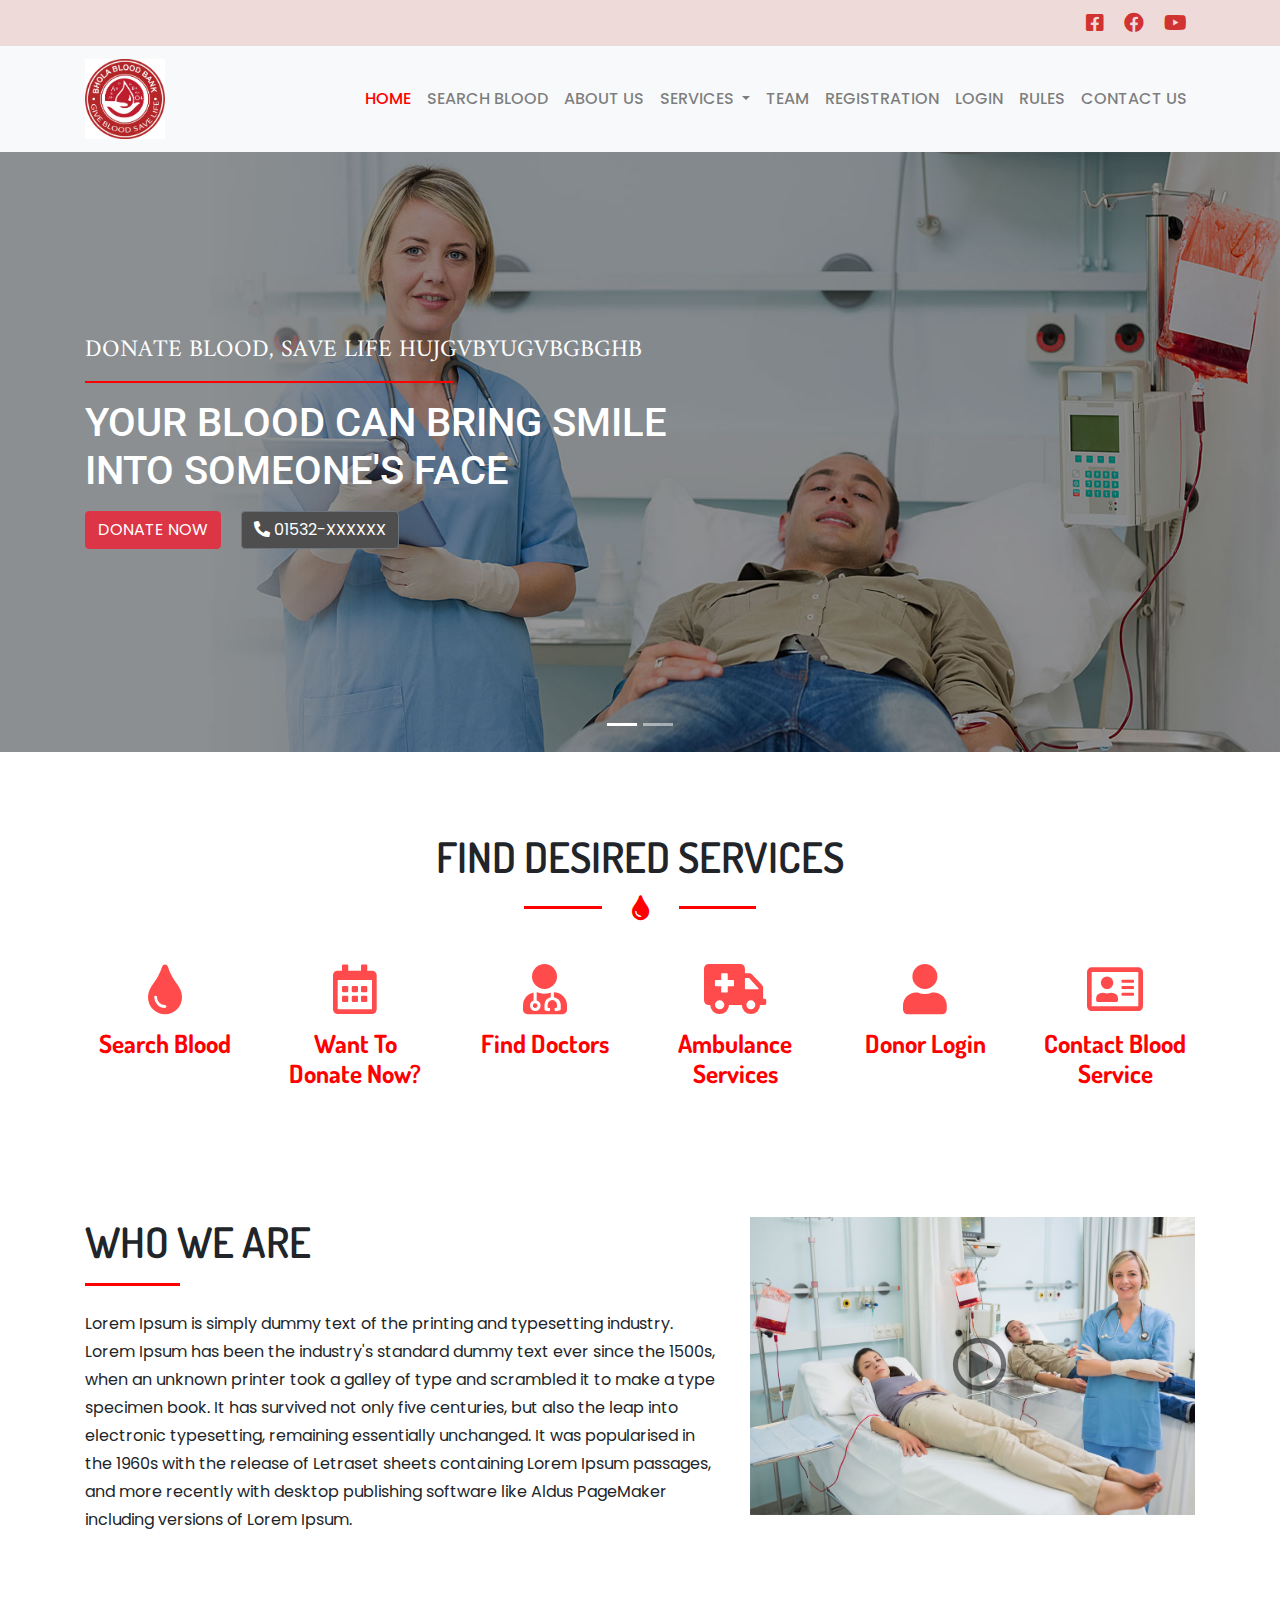
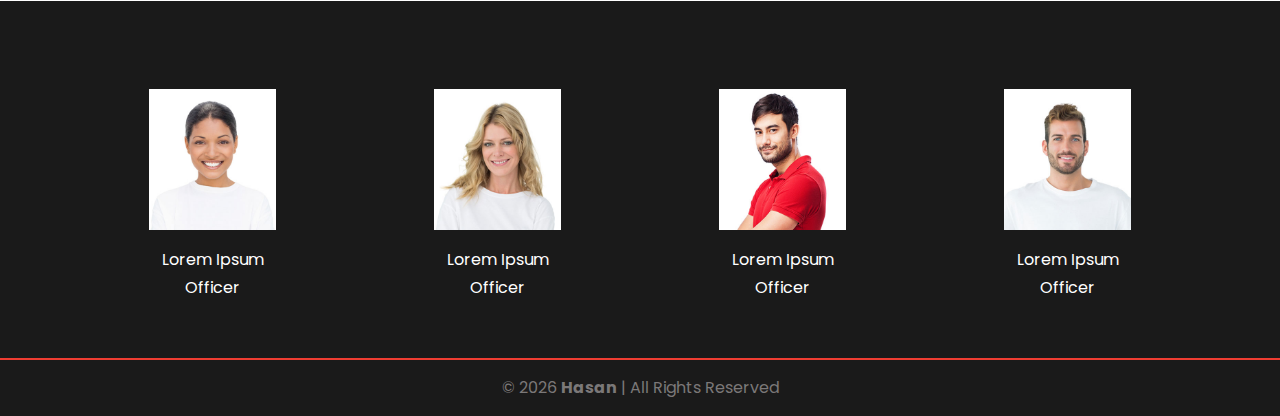
<file: index.html>
<!DOCTYPE html>
<html lang="en">
<head>
	<meta charset="utf-8">
	<meta name="viewport" content="width=device-width, initial-scale=1, maximum-scale=1">
	<title>Blood Donation</title>
	<link rel="stylesheet" href="https://use.fontawesome.com/releases/v5.14.0/css/all.css">
	<link href="css/bootstrap.min.css" rel="stylesheet"> 
	<link rel="stylesheet" type="text/css" href="css/index.min.css">
	<script type="text/javascript" src="js/nav.js"></script>
</head>
<body>
	<header class="lightRed py-2">
		<div class="text-right  container">
			<span class="px-2" style="font-size: 20px;"><a href=""><i class="fab fa-facebook-square"></i></a></span>
			<span class="px-2" style="font-size: 20px;"><a href=""><i class="fab fa-facebook"></i></a></span>
			<span class="px-2" style="font-size: 20px;"><a href=""><i class="fab fa-youtube"></i></a></span>
		</div>
	</header>
	<nav class="navbar navbar-expand-lg navbar-light bg-light sticky-top">
		<div class="container">
			<a class="navbar-brand" href="#"><img class="img-fluid navLogo" src="images/LOGO.jpg" alt="logo"></a>
			<button class="navbar-toggler" type="button" data-toggle="collapse" data-target="#navbarSupportedContent" aria-controls="navbarSupportedContent" aria-expanded="false" aria-label="Toggle navigation">
				<span class="navbar-toggler-icon"></span>
			</button>

			<div class="collapse navbar-collapse" id="navbarSupportedContent">
				<ul class="navbar-nav ml-auto">
					<li class="nav-item active">
						<a class="nav-link" href="#">Home <span class="sr-only">(current)</span></a>
					</li>
					<li class="nav-item">
						<a class="nav-link" href="searchblood.html">Search Blood</a>
					</li>
					<li class="nav-item">
						<a class="nav-link" href="aboutus.html">About us</a>
					</li>
					<li class="nav-item dropdown">
						<a class="nav-link dropdown-toggle" href="#" id="navbarDropdown" role="button" data-toggle="dropdown" aria-haspopup="true" aria-expanded="false">
							Services
						</a>
						<div class="dropdown-menu" aria-labelledby="navbarDropdown">
							<a class="dropdown-item" href="ambulance.html">Ambulance</a>
							<a class="dropdown-item" href="Clinic.html">Clinics</a>
							<a class="dropdown-item" href="doctor.html">Find Doctor</a>
							<a class="dropdown-item" href="newList.html">Find Doctor & Hospitals</a>
							<!-- <div class="dropdown-divider"></div> -->
						</div>
					</li>
					<li class="nav-item">
						<a class="nav-link" href="team.html">Team</a>
					</li>
					<li class="nav-item">
						<a class="nav-link" href="reg.html">Registration</a>
					</li>
					<li class="nav-item">
						<a class="nav-link" href="login.html">LogIn</a>
					</li>
					<li class="nav-item">
						<a class="nav-link" href="rules.html">Rules</a>
					</li>
					<li class="nav-item">
						<a class="nav-link" href="contact_us.html">Contact US</a>
					</li>
				</ul>
			</div>
		</div>
	</nav>
	<section class="sliderHead pb-2">
		<div id="carouselExampleIndicators" class="carousel slide " data-ride="carousel" >
			<ol class="carousel-indicators">
				<li data-target="#carouselExampleIndicators" data-slide-to="0" class="active"></li>
				<li data-target="#carouselExampleIndicators" data-slide-to="1"></li>
			</ol>
			<div class="carousel-inner">
				<div class="carousel-item active" data-interval="10000" data-pause="true">
					<div class="item1 py-3">
						<div class="container vh-100">
							<div class="row mt-5 pt-4">
								<div class="col-7 pt-5 mt-5">
									<h4>Donate Blood, Save Life hujgvbyugvbgbghb</h4>
									<hr class="sec ml-0">
									<h1 class="pb-2">Your blood can bring smile into someone's face</h1>
									<a href="#"><button type="button" class="btn btn-danger">Donate Now</button></a>
									<a href="#"><button type="button" class="btn btn-secondary ml-3"><i class="fas fa-phone-alt"></i> 01532-xxxxxx</button></a>
								</div>
							</div>
						</div>
					</div>
				</div>
				<div class="carousel-item" data-interval="10000" data-pause="true">
					<div class="item2 py-3">
						<div class="container vh-100">
							<div class="row mt-5 pt-4">
								<div class="col-7 mt-5 pt-5">
									<h4>Donate Blood, Save Life</h4>
									<hr  class="sec ml-0">
									<h1 class="pb-2">Donate blood & Inspire others</h1>
									<a href="#"><button type="button" class="btn btn-danger">Donate Now</button></a>
								</div>
							</div>
						</div>
					</div>
				</div>
			</div>
			<a class="carousel-control-prev" href="#carouselExampleIndicators" role="button" data-slide="prev">
				<span class="sr-only">Previous</span>
			</a>
			<a class="carousel-control-next" href="#carouselExampleIndicators" role="button" data-slide="next">
				<span class="sr-only">Next</span>
			</a>
		</div>
	</section>


	<section class="services py-5">
		<div class="container">
			<div class="row text-center py-4">
				<div class="col-12">
					<h2>Find desired services</h2>
					<div class="row">
						<div class="col"><hr class="title mr-0"></div>
						<div class="col-1 mx-n4"><i class="fas fa-tint"></i></div>
						<div class="col"><hr class="title ml-0"></div>
					</div>
				</div>
			</div>
			<div class="row text-center serv">
				<div class="col pb-4">
					<a href="searchblood.html"><div><span class="icon"><i class="fas fa-tint"></i></span>
					<h3>Search Blood</h3>
					</div></a>
				</div>
				<div class="col pb-4">
					<a href="#"><div>
					<span class="icon"><i class="far fa-calendar-alt"></i></span>
					<h3>Want to Donate now?</h3>
					</div></a>
				</div>
				<div class="col pb-4">
					<a href="#"><div><span class="icon"><i class="fas fa-user-md"></i></span>
					<h3>Find Doctors</h3>
					</div></a>
				</div>
				<div class="col pb-4">
					<a href="#"><div><span class="icon"><i class="fas fa-ambulance"></i></span>
					<h3>Ambulance services</h3>
					</div></a>
				</div>
				<div class="col pb-4">
					<a href="#"><div><span class="icon"><i class="fas fa-user"></i></span>
					<h3>Donor login</h3>
					</div></a>
				</div>
				<div class="col pb-4">
					<a href="#"><div><span class="icon"><i class="far fa-address-card"></i></span>
					<h3>Contact blood service</h3>
					</div></a>
				</div>
			</div>
		</div>
	</section>

	<section class="whowe pt-5">
		<div class="container">
			<div class="row">
				<div class="col-7">
					<h2>Who we are</h2>
					<hr class="title ml-0">
					<p class="pt-2">Lorem Ipsum is simply dummy text of the printing and typesetting industry. Lorem Ipsum has been the industry's standard dummy text ever since the 1500s, when an unknown printer took a galley of type and scrambled it to make a type specimen book. It has survived not only five centuries, but also the leap into electronic typesetting, remaining essentially unchanged. It was popularised in the 1960s with the release of Letraset sheets containing Lorem Ipsum passages, and more recently with desktop publishing software like Aldus PageMaker including versions of Lorem Ipsum.</p>
				</div>
				<div class="col-5">
					<img class="img-fluid" src="images/about_feat_bg.jpg" alt="">
					<button type="button" class="playBtn" data-toggle="modal" data-target="#exampleModal"><i class="far fa-play-circle"></i></button>

					<div class="modal fade" id="exampleModal" tabindex="-1" aria-labelledby="exampleModal" aria-hidden="true">
						<div class="modal-dialog modal-dialog-centered" role="document">
							<div class="modal-content">
								<iframe width="720" height="500" src="https://www.youtube.com/embed/Yxql1GVPJVk" frameborder="0" allow="accelerometer; autoplay; clipboard-write; encrypted-media; gyroscope; picture-in-picture" allowfullscreen></iframe>
							</div>
						</div>
					</div>
				</div>
			</div>
		</div>
	</section>

	<footer class="foot pt-5 text-white">
		<div class="container py-4 text-center">
			<div class="row pt-3">
				<div class="col">
					<img class="img-fluid w-50 mb-3" src="images/team_6.jpg">
					<p>
						Lorem Ipsum <br>
						Officer
					</p>
				</div>
				<div class="col">
					<img class="img-fluid w-50 mb-3" src="images/team_7.jpg">
					<p>
						Lorem Ipsum <br>
						Officer
					</p>
				</div>
				<div class="col">
					<img class="img-fluid w-50 mb-3" src="images/team_8.jpg">
					<p>
						Lorem Ipsum <br>
						Officer
					</p>
				</div>
				<div class="col">
					<img class="img-fluid w-50 mb-3" src="images/team_9.jpg">
					<p>
						Lorem Ipsum <br>
						Officer
					</p>
				</div>
			</div>
		</div>
		<hr>
		<div class="credit text-center pb-3">
			&#169; <script>document.write(new Date().getFullYear())</script> <a href="https://mywebdevelopmentlearnings.netlify.app/"><strong>Hasan</strong></a> | All Rights Reserved
		</div>
	</footer>


	
	<!-- JS, Popper.js, and jQuery -->
	<script src="https://code.jquery.com/jquery-3.5.1.slim.min.js" integrity="sha384-DfXdz2htPH0lsSSs5nCTpuj/zy4C+OGpamoFVy38MVBnE+IbbVYUew+OrCXaRkfj" crossorigin="anonymous"></script>
	<script src="https://cdn.jsdelivr.net/npm/popper.js@1.16.1/dist/umd/popper.min.js" integrity="sha384-9/reFTGAW83EW2RDu2S0VKaIzap3H66lZH81PoYlFhbGU+6BZp6G7niu735Sk7lN" crossorigin="anonymous"></script>
	<script src="https://stackpath.bootstrapcdn.com/bootstrap/4.5.2/js/bootstrap.min.js" integrity="sha384-B4gt1jrGC7Jh4AgTPSdUtOBvfO8shuf57BaghqFfPlYxofvL8/KUEfYiJOMMV+rV" crossorigin="anonymous"></script>
</body>
</html>
</file>
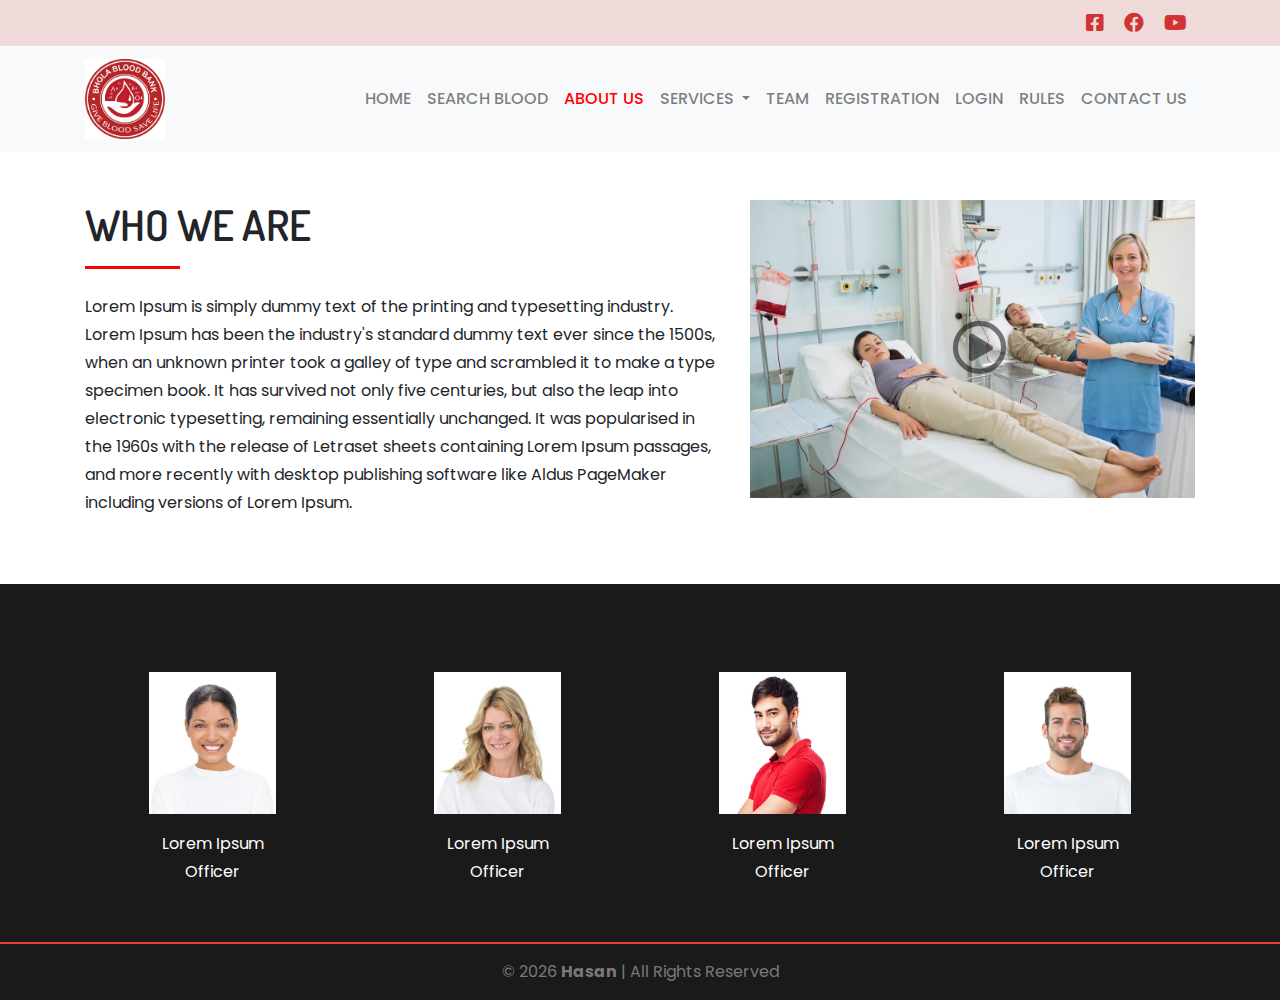
<file: aboutus.html>
<!DOCTYPE html>
<html lang="en">
<head>
	<meta charset="utf-8">
	<meta name="viewport" content="width=device-width, initial-scale=1, maximum-scale=1">
	<title>About US</title>
	<link rel="stylesheet" href="https://use.fontawesome.com/releases/v5.14.0/css/all.css">
	<link href="css/bootstrap.min.css" rel="stylesheet"> 
	<link rel="stylesheet" type="text/css" href="css/index.min.css">
	<script type="text/javascript" src="js/nav.js"></script>
</head>
<body>
	<header class="lightRed py-2">
		<div class="text-right  container">
			<span class="px-2" style="font-size: 20px;"><a href=""><i class="fab fa-facebook-square"></i></a></span>
			<span class="px-2" style="font-size: 20px;"><a href=""><i class="fab fa-facebook"></i></a></span>
			<span class="px-2" style="font-size: 20px;"><a href=""><i class="fab fa-youtube"></i></a></span>
		</div>
	</header>
	<nav class="navbar navbar-expand-lg navbar-light bg-light sticky-top">
		<div class="container">
			<a class="navbar-brand" href="#"><img class="img-fluid navLogo" src="images/LOGO.jpg" alt="logo"></a>
			<button class="navbar-toggler" type="button" data-toggle="collapse" data-target="#navbarSupportedContent" aria-controls="navbarSupportedContent" aria-expanded="false" aria-label="Toggle navigation">
				<span class="navbar-toggler-icon"></span>
			</button>

			<div class="collapse navbar-collapse" id="navbarSupportedContent">
				<ul class="navbar-nav ml-auto">
					<li class="nav-item">
						<a class="nav-link" href="index.html">Home <span class="sr-only">(current)</span></a>
					</li>
					<li class="nav-item">
						<a class="nav-link" href="searchblood.html">Search Blood</a>
					</li>
					<li class="nav-item active">
						<a class="nav-link" href="#">aBout US</a>
					</li>
					<li class="nav-item dropdown">
						<a class="nav-link dropdown-toggle" href="#" id="navbarDropdown" role="button" data-toggle="dropdown" aria-haspopup="true" aria-expanded="false">
							Services
						</a>
						<div class="dropdown-menu" aria-labelledby="navbarDropdown">
							<a class="dropdown-item" href="ambulance.html">Ambulance</a>
							<a class="dropdown-item" href="Clinic.html">Clinics</a>
							<a class="dropdown-item" href="doctor.html">Find Doctor</a>
							<a class="dropdown-item" href="newList.html">Find Doctor & Hospitals</a>
							<!-- <div class="dropdown-divider"></div> -->
						</div>
					</li>
					<li class="nav-item">
						<a class="nav-link" href="team.html">Team</a>
					</li>
					<li class="nav-item">
						<a class="nav-link" href="reg.html">Registration</a>
					</li>
					<li class="nav-item">
						<a class="nav-link" href="login.html">LogIn</a>
					</li>
					<li class="nav-item">
						<a class="nav-link" href="rules.html">Rules</a>
					</li>
					<li class="nav-item">
						<a class="nav-link" href="contact_us.html">Contact US</a>
					</li>
				</ul>
			</div>
		</div>
	</nav>

	<section class="whowe pt-5">
		<div class="container">
			<div class="row">
				<div class="col-7">
					<h2>Who we are</h2>
					<hr class="title ml-0">
					<p class="pt-2">Lorem Ipsum is simply dummy text of the printing and typesetting industry. Lorem Ipsum has been the industry's standard dummy text ever since the 1500s, when an unknown printer took a galley of type and scrambled it to make a type specimen book. It has survived not only five centuries, but also the leap into electronic typesetting, remaining essentially unchanged. It was popularised in the 1960s with the release of Letraset sheets containing Lorem Ipsum passages, and more recently with desktop publishing software like Aldus PageMaker including versions of Lorem Ipsum.</p>
				</div>
				<div class="col-5">
					<img class="img-fluid" src="images/about_feat_bg.jpg" alt="">
					<button type="button" class="playBtn" data-toggle="modal" data-target="#exampleModal"><i class="far fa-play-circle"></i></button>

					<div class="modal fade" id="exampleModal" tabindex="-1" aria-labelledby="exampleModal" aria-hidden="true">
						<div class="modal-dialog modal-dialog-centered" role="document">
							<div class="modal-content">
								<iframe width="720" height="500" src="https://www.youtube.com/embed/Yxql1GVPJVk" frameborder="0" allow="accelerometer; autoplay; clipboard-write; encrypted-media; gyroscope; picture-in-picture" allowfullscreen></iframe>
							</div>
						</div>
					</div>
				</div>
			</div>
		</div>
	</section>

	<footer class="foot pt-5 text-white">
		<div class="container py-4 text-center">
			<div class="row pt-3">
				<div class="col">
					<img class="img-fluid w-50 mb-3" src="images/team_6.jpg">
					<p>
						Lorem Ipsum <br>
						Officer
					</p>
				</div>
				<div class="col">
					<img class="img-fluid w-50 mb-3" src="images/team_7.jpg">
					<p>
						Lorem Ipsum <br>
						Officer
					</p>
				</div>
				<div class="col">
					<img class="img-fluid w-50 mb-3" src="images/team_8.jpg">
					<p>
						Lorem Ipsum <br>
						Officer
					</p>
				</div>
				<div class="col">
					<img class="img-fluid w-50 mb-3" src="images/team_9.jpg">
					<p>
						Lorem Ipsum <br>
						Officer
					</p>
				</div>
			</div>
		</div>
		<hr>
		<div class="credit text-center pb-3">
			&#169; <script>document.write(new Date().getFullYear())</script> <a href="https://mywebdevelopmentlearnings.netlify.app/"><strong>Hasan</strong></a> | All Rights Reserved
		</div>
	</footer>


	
	<!-- JS, Popper.js, and jQuery -->
	<script src="https://code.jquery.com/jquery-3.5.1.slim.min.js" integrity="sha384-DfXdz2htPH0lsSSs5nCTpuj/zy4C+OGpamoFVy38MVBnE+IbbVYUew+OrCXaRkfj" crossorigin="anonymous"></script>
	<script src="https://cdn.jsdelivr.net/npm/popper.js@1.16.1/dist/umd/popper.min.js" integrity="sha384-9/reFTGAW83EW2RDu2S0VKaIzap3H66lZH81PoYlFhbGU+6BZp6G7niu735Sk7lN" crossorigin="anonymous"></script>
	<script src="https://stackpath.bootstrapcdn.com/bootstrap/4.5.2/js/bootstrap.min.js" integrity="sha384-B4gt1jrGC7Jh4AgTPSdUtOBvfO8shuf57BaghqFfPlYxofvL8/KUEfYiJOMMV+rV" crossorigin="anonymous"></script>
</body>
</html>
</file>
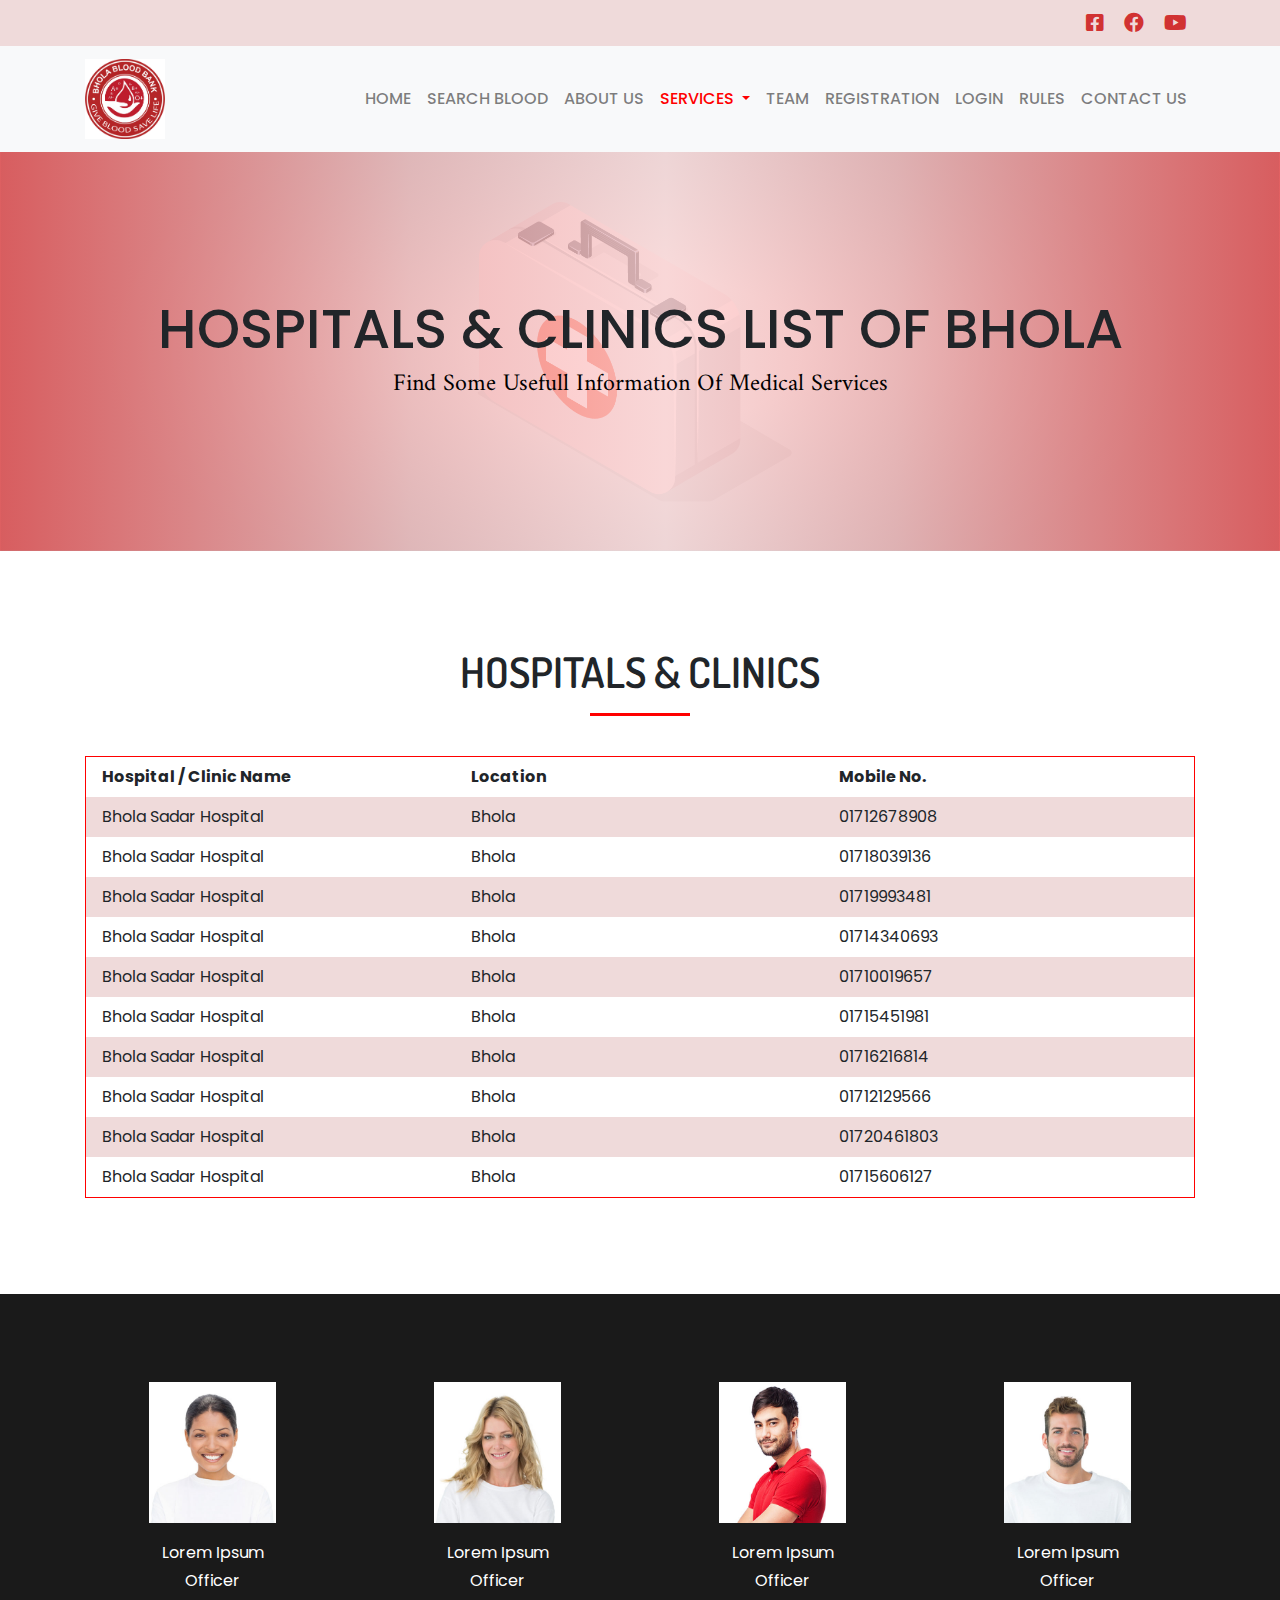
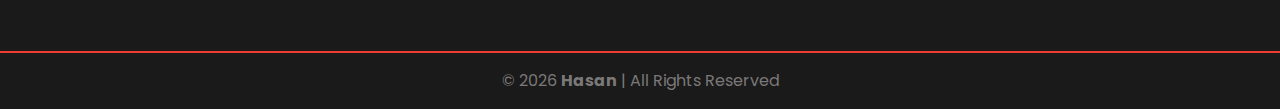
<file: Clinic.html>
<!DOCTYPE html>
<html lang="en">
<head>
	<meta charset="utf-8">
	<meta name="viewport" content="width=device-width, initial-scale=1, maximum-scale=1">
	<title>Hospitals</title>
	<link rel="stylesheet" href="https://use.fontawesome.com/releases/v5.14.0/css/all.css">
	<link href="css/bootstrap.min.css" rel="stylesheet"> 
	<link rel="stylesheet" type="text/css" href="css/index.min.css">
	
</head>
<body>
	<header class="lightRed py-2">
		<div class="text-right  container">
			<span class="px-2" style="font-size: 20px;"><a href=""><i class="fab fa-facebook-square"></i></a></span>
			<span class="px-2" style="font-size: 20px;"><a href=""><i class="fab fa-facebook"></i></a></span>
			<span class="px-2" style="font-size: 20px;"><a href=""><i class="fab fa-youtube"></i></a></span>
		</div>
	</header>
	<nav class="navbar navbar-expand-lg navbar-light bg-light sticky-top">
		<div class="container">
			<a class="navbar-brand" href="#"><img class="img-fluid navLogo" src="images/LOGO.jpg"></a>
			<button class="navbar-toggler" type="button" data-toggle="collapse" data-target="#navbarSupportedContent" aria-controls="navbarSupportedContent" aria-expanded="false" aria-label="Toggle navigation">
				<span class="navbar-toggler-icon"></span>
			</button>

			<div class="collapse navbar-collapse" id="navbarSupportedContent">
				<ul class="navbar-nav ml-auto">
					<li class="nav-item">
						<a class="nav-link" href="index.html">Home <span class="sr-only">(current)</span></a>
					</li>
					<li class="nav-item">
						<a class="nav-link" href="searchblood.html">Search Blood</a>
					</li>
					<li class="nav-item">
						<a class="nav-link" href="aboutus.html">About us</a>
					</li>
					<li class="nav-item dropdown active">
						<a class="nav-link dropdown-toggle" href="#" id="navbarDropdown" role="button" data-toggle="dropdown" aria-haspopup="true" aria-expanded="false">
							Services
						</a>
						<div class="dropdown-menu" aria-labelledby="navbarDropdown">
							<a class="dropdown-item" href="ambulance.html">Ambulance</a>
							<a class="dropdown-item" href="#">Clinics</a>
							<a class="dropdown-item" href="doctor.html">Find Doctor</a>
							<a class="dropdown-item" href="newList.html">Find Doctor & Hospitals</a>
							<!-- <div class="dropdown-divider"></div> -->
						</div>
					</li>
					<li class="nav-item">
						<a class="nav-link" href="team.html">Team</a>
					</li>
					<li class="nav-item">
						<a class="nav-link" href="reg.html">Registration</a>
					</li>
					<li class="nav-item">
						<a class="nav-link" href="login.html">LogIn</a>
					</li>
					<li class="nav-item">
						<a class="nav-link" href="rules.html">Rules</a>
					</li>
					<li class="nav-item">
						<a class="nav-link" href="contact_us.html">Contact US</a>
					</li>
				</ul>
			</div>
		</div>
	</nav>

	<section class="headHospitals text-center py-5">
		<div class="head1 pt-5 mt-5"><h1>Hospitals & Clinics List of Bhola</h1></div>
		<div class="head1 pb-5 mb-5"><h4>Find Some Usefull Information of Medical Services</h4></div>
	</section>

	<section class="contactAmbulance py-5">
		<div class="container py-5">
			<div class="sec-title text-center pb-4">
				<h2>Hospitals & Clinics</h2>
				<hr class="title">
			</div>
			<div class="driver">
				<div class="row px-3 py-2" id="r1">
					<div class="col-4"><span class="hospName font-weight-bold" id="hospitalsName">Hospital / Clinic Name</span></div>
					<div class="col-4"><span class="locName font-weight-bold" id="hosLocation">Location</span></div>
					<div class="col-4"><span class="contactNumHospital font-weight-bold" id="hosContact">Mobile No.</span></div>
				</div>
				<div class="row px-3 py-2 lightRed" id="r1">
					<div class="col-4"><span class="hospName" id="hospitalsName">Bhola Sadar Hospital</span></div>
					<div class="col-4"><span class="locName" id="hosLocation">Bhola</span></div>
					<div class="col-4"><span class="contactNumHospital" id="hosContact">01712678908</span></div>
				</div>
				<div class="row px-3 py-2" id="r2">
					<div class="col-4"><span class="hospName" id="hospitalsName">Bhola Sadar Hospital</span></div>
					<div class="col-4"><span class="locName" id="hosLocation">Bhola</span></div>
					<div class="col-4"><span class="contactNumHospital" id="hosContact"></span>01718039136</div>
				</div>
				<div class="row px-3 py-2 lightRed" id="r3">
					<div class="col-4"><span class="hospName" id="hospitalsName">Bhola Sadar Hospital</span></div>
					<div class="col-4"><span class="locName" id="hosLocation">Bhola</span></div>
					<div class="col-4"><span class="contactNumHospital" id="hosContact">01719993481</span></div>
				</div>
				<div class="row px-3 py-2" id="r4">
					<div class="col-4"><span class="hospName" id="hospitalsName">Bhola Sadar Hospital</span></div>
					<div class="col-4"><span class="locName" id="hosLocation">Bhola</span></div>
					<div class="col-4"><span class="contactNumHospital" id="hosContact">01714340693</span></div>
				</div>
				<div class="row px-3 py-2 lightRed" id="r5">
					<div class="col-4"><span class="hospName" id="hospitalsName">Bhola Sadar Hospital</span></div>
					<div class="col-4"><span class="locName" id="hosLocation">Bhola</span></div>
					<div class="col-4"><span class="contactNumHospital" id="hosContact">01710019657</span></div>
				</div>
				<div class="row px-3 py-2" id="r6">
					<div class="col-4"><span class="hospName" id="hospitalsName">Bhola Sadar Hospital</span></div>
					<div class="col-4"><span class="locName" id="hosLocation">Bhola</span></div>
					<div class="col-4"><span class="contactNumHospital" id="hosContact">01715451981</span></div>
				</div>
				<div class="row px-3 py-2 lightRed" id="r7">
					<div class="col-4"><span class="hospName" id="hospitalsName">Bhola Sadar Hospital</span></div>
					<div class="col-4"><span class="locName" id="hosLocation">Bhola</span></div>
					<div class="col-4"><span class="contactNumHospital" id="hosContact">01716216814</span></div>
				</div>
				<div class="row px-3 py-2" id="r8">
					<div class="col-4"><span class="hospName" id="hospitalsName">Bhola Sadar Hospital</span></div>
					<div class="col-4"><span class="locName" id="hosLocation">Bhola</span></div>
					<div class="col-4"><span class="contactNumHospital" id="hosContact">01712129566</span></div>
				</div>
				<div class="row px-3 py-2 lightRed" id="r9">
					<div class="col-4"><span class="hospName" id="hospitalsName">Bhola Sadar Hospital</span></div>
					<div class="col-4"><span class="locName" id="hosLocation">Bhola</span></div>
					<div class="col-4"><span class="contactNumHospital" id="hosContact">01720461803</span></div>
				</div>
				<div class="row px-3 py-2" id="r10">
					<div class="col-4"><span class="hospName" id="hospitalsName">Bhola Sadar Hospital</span> </div>
					<div class="col-4"><span class="locName" id="hosLocation">Bhola</span></div>
					<div class="col-4"><span class="contactNumHospital" id="hosContact">01715606127</span></div>
				</div>
			</div>
		</div>
	</section>

	<footer class="foot pt-5 text-white">
		<div class="container py-4 text-center">
			<div class="row pt-3">
				<div class="col">
					<img class="img-fluid w-50 mb-3" src="images/team_6.jpg">
					<p>
						Lorem Ipsum <br>
						Officer
					</p>
				</div>
				<div class="col">
					<img class="img-fluid w-50 mb-3" src="images/team_7.jpg">
					<p>
						Lorem Ipsum <br>
						Officer
					</p>
				</div>
				<div class="col">
					<img class="img-fluid w-50 mb-3" src="images/team_8.jpg">
					<p>
						Lorem Ipsum <br>
						Officer
					</p>
				</div>
				<div class="col">
					<img class="img-fluid w-50 mb-3" src="images/team_9.jpg">
					<p>
						Lorem Ipsum <br>
						Officer
					</p>
				</div>
			</div>
		</div>
		<hr>
		<div class="credit text-center pb-3">
			&#169; <script>document.write(new Date().getFullYear())</script> <a href="https://mywebdevelopmentlearnings.netlify.app/"><strong>Hasan</strong></a> | All Rights Reserved
		</div>
	</footer>
	<!-- JS, Popper.js, and jQuery -->
	<script src="https://code.jquery.com/jquery-3.5.1.slim.min.js" integrity="sha384-DfXdz2htPH0lsSSs5nCTpuj/zy4C+OGpamoFVy38MVBnE+IbbVYUew+OrCXaRkfj" crossorigin="anonymous"></script>
	<script src="https://cdn.jsdelivr.net/npm/popper.js@1.16.1/dist/umd/popper.min.js" integrity="sha384-9/reFTGAW83EW2RDu2S0VKaIzap3H66lZH81PoYlFhbGU+6BZp6G7niu735Sk7lN" crossorigin="anonymous"></script>
	<script src="https://stackpath.bootstrapcdn.com/bootstrap/4.5.2/js/bootstrap.min.js" integrity="sha384-B4gt1jrGC7Jh4AgTPSdUtOBvfO8shuf57BaghqFfPlYxofvL8/KUEfYiJOMMV+rV" crossorigin="anonymous"></script>
</body>
</html>
</file>
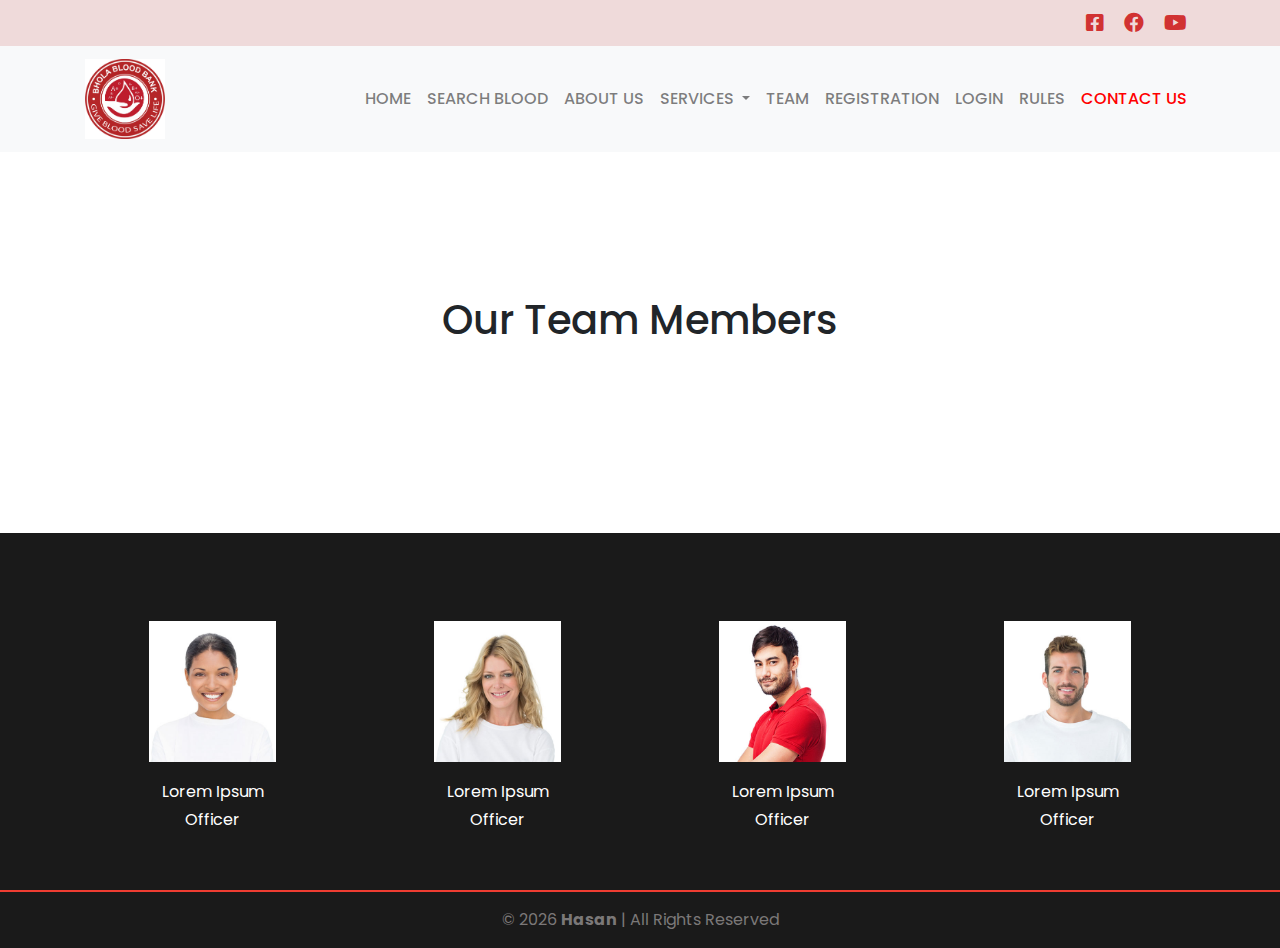
<file: contact_us.html>
<!DOCTYPE html>
<html lang="en">
<head>
	<meta charset="utf-8">
	<meta name="viewport" content="width=device-width, initial-scale=1, maximum-scale=1">
	<title>Contact US</title>
	<link rel="stylesheet" href="https://use.fontawesome.com/releases/v5.14.0/css/all.css">
	<link href="css/bootstrap.min.css" rel="stylesheet"> 
	<link rel="stylesheet" type="text/css" href="css/index.min.css">
</head>
<body>
	<header class="lightRed py-2">
		<div class="text-right  container">
			<span class="px-2" style="font-size: 20px;"><a href=""><i class="fab fa-facebook-square"></i></a></span>
			<span class="px-2" style="font-size: 20px;"><a href=""><i class="fab fa-facebook"></i></a></span>
			<span class="px-2" style="font-size: 20px;"><a href=""><i class="fab fa-youtube"></i></a></span>
		</div>
	</header>
	<nav class="navbar navbar-expand-lg navbar-light bg-light sticky-top">
		<div class="container">
			<a class="navbar-brand" href="#"><img class="img-fluid navLogo" src="images/LOGO.jpg"></a>
			<button class="navbar-toggler" type="button" data-toggle="collapse" data-target="#navbarSupportedContent" aria-controls="navbarSupportedContent" aria-expanded="false" aria-label="Toggle navigation">
				<span class="navbar-toggler-icon"></span>
			</button>

			<div class="collapse navbar-collapse" id="navbarSupportedContent">
				<ul class="navbar-nav ml-auto">
					<li class="nav-item">
						<a class="nav-link" href="index.html">Home <span class="sr-only">(current)</span></a>
					</li>
					<li class="nav-item">
						<a class="nav-link" href="searchblood.html">Search Blood</a>
					</li>
					<li class="nav-item">
						<a class="nav-link" href="aboutus.html">About us</a>
					</li>
					<li class="nav-item dropdown">
						<a class="nav-link dropdown-toggle" href="#" id="navbarDropdown" role="button" data-toggle="dropdown" aria-haspopup="true" aria-expanded="false">
							Services
						</a>
						<div class="dropdown-menu" aria-labelledby="navbarDropdown">
							<a class="dropdown-item" href="ambulance.html">Ambulance</a>
							<a class="dropdown-item" href="Clinic.html">Clinics</a>
							<a class="dropdown-item" href="doctor.html">Find Doctor</a>
							<a class="dropdown-item" href="newList.html">Find Doctor & Hospitals</a>
							<!-- <div class="dropdown-divider"></div> -->
						</div>
					</li>
					<li class="nav-item">
						<a class="nav-link" href="team.html">Team</a>
					</li>
					<li class="nav-item">
						<a class="nav-link" href="reg.html">Registration</a>
					</li>
					<li class="nav-item">
						<a class="nav-link" href="login.html">LogIn</a>
					</li>
					<li class="nav-item">
						<a class="nav-link" href="rules.html">Rules</a>
					</li>
					<li class="nav-item active">
						<a class="nav-link" href="#">Contact US</a>
					</li>
				</ul>
			</div>
		</div>
	</nav>

	<section class="head text-center py-5">
		<div class="head1 pt-5 mt-5"><h1>Our Team Members</h1></div>
		<div class="head1 pb-5 mb-5"><h4>Lorem Ipsum Lorem Ipsum Lorem Ipsum Lorem Ipsum</h4></div>
	</section>

	<section class="contactSec">
		<div class="container">
			<div class="row">
				
			</div>
		</div>
	</section>

	<footer class="foot pt-5 text-white">
		<div class="container py-4 text-center">
			<div class="row pt-3">
				<div class="col">
					<img class="img-fluid w-50 mb-3" src="images/team_6.jpg">
					<p>
						Lorem Ipsum <br>
						Officer
					</p>
				</div>
				<div class="col">
					<img class="img-fluid w-50 mb-3" src="images/team_7.jpg">
					<p>
						Lorem Ipsum <br>
						Officer
					</p>
				</div>
				<div class="col">
					<img class="img-fluid w-50 mb-3" src="images/team_8.jpg">
					<p>
						Lorem Ipsum <br>
						Officer
					</p>
				</div>
				<div class="col">
					<img class="img-fluid w-50 mb-3" src="images/team_9.jpg">
					<p>
						Lorem Ipsum <br>
						Officer
					</p>
				</div>
			</div>
		</div>
		<hr>
		<div class="credit text-center pb-3">
			&#169; <script>document.write(new Date().getFullYear())</script> <a href="https://mywebdevelopmentlearnings.netlify.app/"><strong>Hasan</strong></a> | All Rights Reserved
		</div>
	</footer>
	<!-- JS, Popper.js, and jQuery -->
	<script src="https://code.jquery.com/jquery-3.5.1.slim.min.js" integrity="sha384-DfXdz2htPH0lsSSs5nCTpuj/zy4C+OGpamoFVy38MVBnE+IbbVYUew+OrCXaRkfj" crossorigin="anonymous"></script>
	<script src="https://cdn.jsdelivr.net/npm/popper.js@1.16.1/dist/umd/popper.min.js" integrity="sha384-9/reFTGAW83EW2RDu2S0VKaIzap3H66lZH81PoYlFhbGU+6BZp6G7niu735Sk7lN" crossorigin="anonymous"></script>
	<script src="https://stackpath.bootstrapcdn.com/bootstrap/4.5.2/js/bootstrap.min.js" integrity="sha384-B4gt1jrGC7Jh4AgTPSdUtOBvfO8shuf57BaghqFfPlYxofvL8/KUEfYiJOMMV+rV" crossorigin="anonymous"></script>
</body>
</html>
</file>
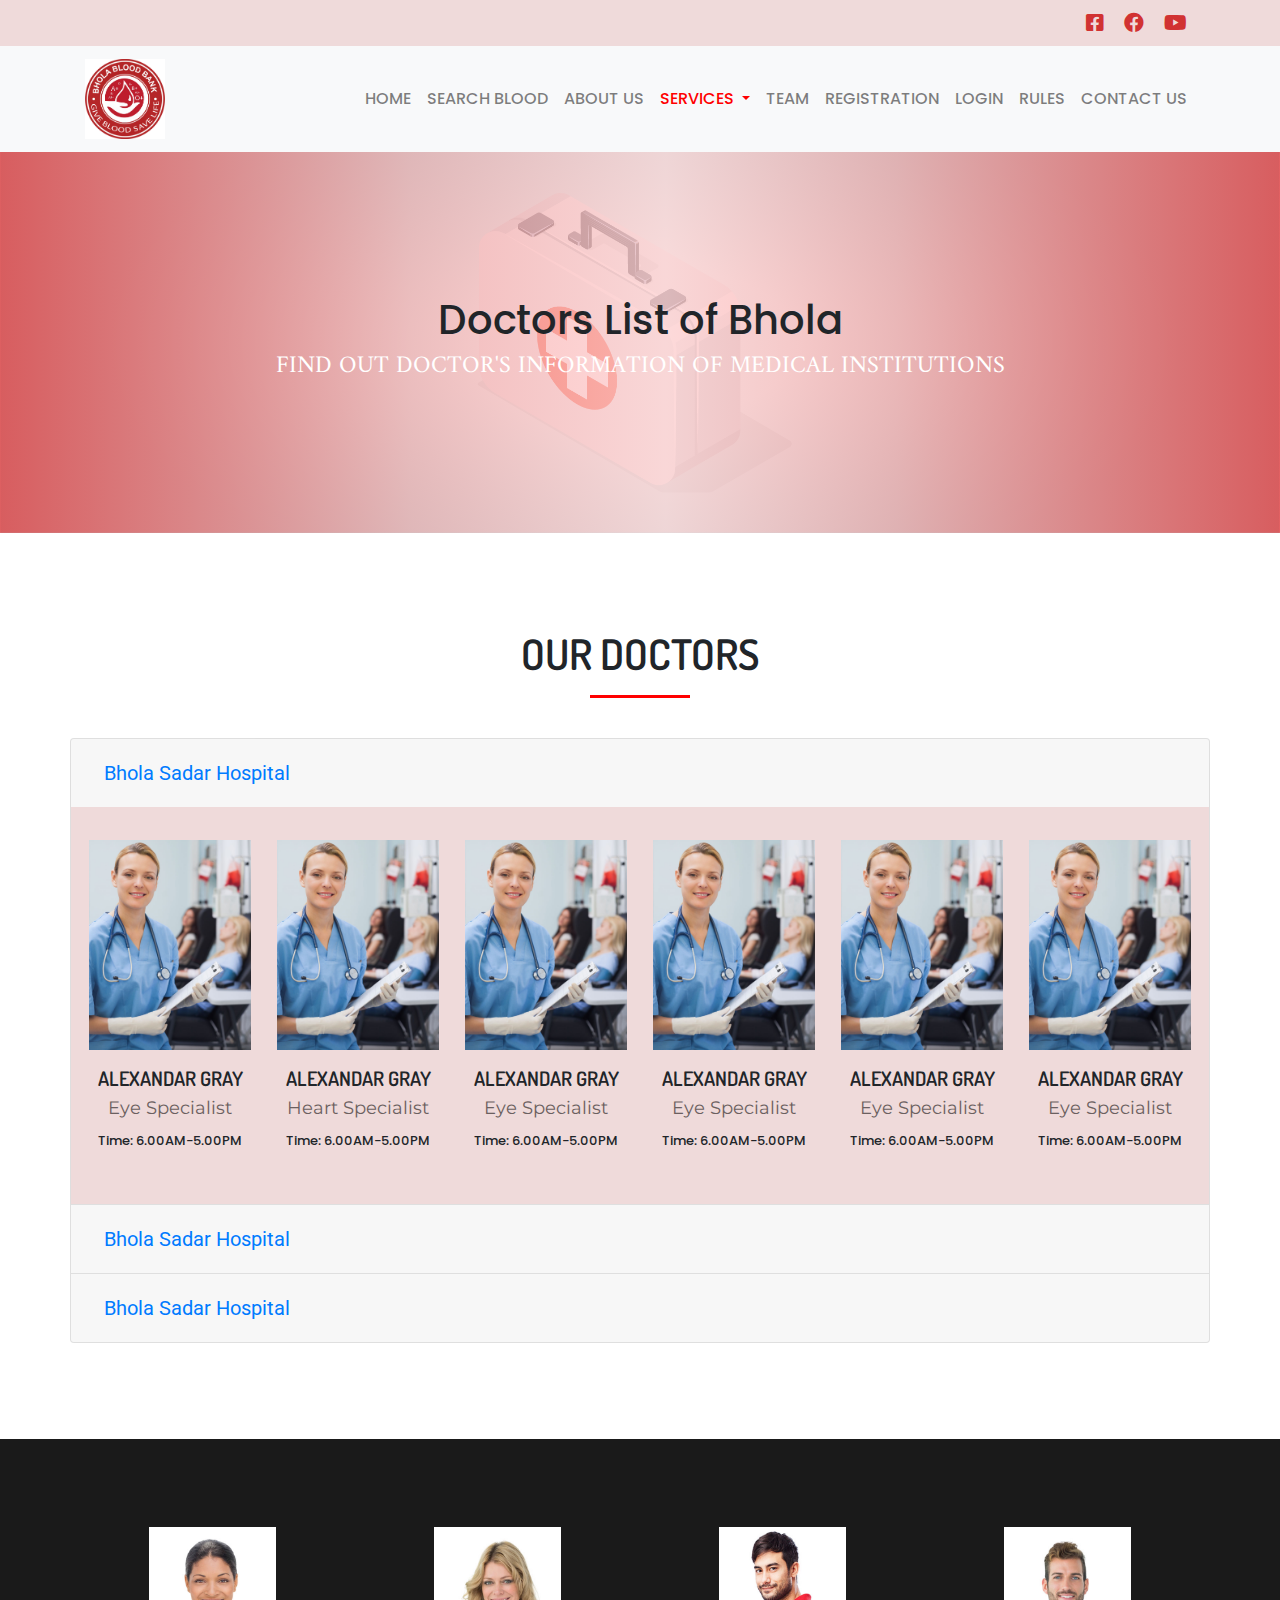
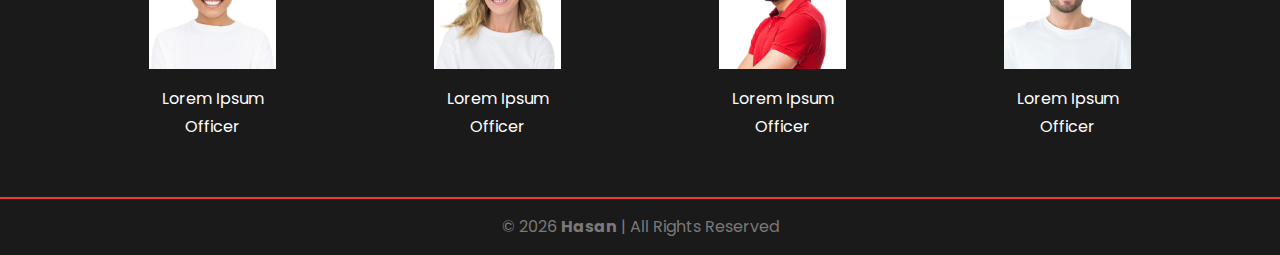
<file: doctor.html>
<!DOCTYPE html>
<html lang="en">
<head>
	<meta charset="utf-8">
	<meta name="viewport" content="width=device-width, initial-scale=1, maximum-scale=1">
	<title>Doctors</title>
	<link rel="stylesheet" href="https://use.fontawesome.com/releases/v5.14.0/css/all.css">
	<link href="css/bootstrap.min.css" rel="stylesheet"> 
	<link rel="stylesheet" type="text/css" href="css/index.min.css">
</head>
<body>
	<header class="lightRed py-2">
		<div class="text-right  container">
			<span class="px-2" style="font-size: 20px;"><a href=""><i class="fab fa-facebook-square"></i></a></span>
			<span class="px-2" style="font-size: 20px;"><a href=""><i class="fab fa-facebook"></i></a></span>
			<span class="px-2" style="font-size: 20px;"><a href=""><i class="fab fa-youtube"></i></a></span>
		</div>
	</header>
	<nav class="navbar navbar-expand-lg navbar-light bg-light sticky-top">
		<div class="container">
			<a class="navbar-brand" href="#"><img class="img-fluid navLogo" src="images/LOGO.jpg"></a>
			<button class="navbar-toggler" type="button" data-toggle="collapse" data-target="#navbarSupportedContent" aria-controls="navbarSupportedContent" aria-expanded="false" aria-label="Toggle navigation">
				<span class="navbar-toggler-icon"></span>
			</button>

			<div class="collapse navbar-collapse" id="navbarSupportedContent">
				<ul class="navbar-nav ml-auto">
					<li class="nav-item">
						<a class="nav-link" href="index.html">Home <span class="sr-only">(current)</span></a>
					</li>
					<li class="nav-item">
						<a class="nav-link" href="searchblood.html">Search Blood</a>
					</li>
					<li class="nav-item">
						<a class="nav-link" href="aboutus.html">About us</a>
					</li>
					<li class="nav-item dropdown active">
						<a class="nav-link dropdown-toggle" href="#" id="navbarDropdown" role="button" data-toggle="dropdown" aria-haspopup="true" aria-expanded="false">
							Services
						</a>
						<div class="dropdown-menu" aria-labelledby="navbarDropdown">
							<a class="dropdown-item" href="ambulance.html">Ambulance</a>
							<a class="dropdown-item" href="Clinic.html">Clinics</a>
							<a class="dropdown-item" href="#">Find Doctor</a>
							<a class="dropdown-item" href="newList.html">Find Doctor & Hospitals</a>
							<!-- <div class="dropdown-divider"></div> -->
						</div>
					</li>
					<li class="nav-item">
						<a class="nav-link" href="team.html">Team</a>
					</li>
					<li class="nav-item">
						<a class="nav-link" href="reg.html">Registration</a>
					</li>
					<li class="nav-item">
						<a class="nav-link" href="login.html">LogIn</a>
					</li>
					<li class="nav-item">
						<a class="nav-link" href="rules.html">Rules</a>
					</li>
					<li class="nav-item">
						<a class="nav-link" href="contact_us.html">Contact US</a>
					</li>
				</ul>
			</div>
		</div>
	</nav>

	<section class="headDoctor text-center py-5">
		<div class="head1 pt-5 mt-5"><h1>Doctors List of Bhola</h1></div>
		<div class="head1 pb-5 mb-5"><h4>Find out Doctor's Information of Medical Institutions</h4></div>
	</section>

	<section class="doctors py-5">
		<div class="container py-5">
			<div class="sec-title text-center pb-4">
				<h2>Our Doctors</h2>
				<hr class="title">
			</div>
			<div class="row">
				<div class="accordion w-100" id="accordionExample">
					<div class="card">
						<div class="card-header" id="headingOne">
							<h2 class="mb-0">
								<button class="btn btn-link btn-block text-left" type="button" data-toggle="collapse" data-target="#collapseOne" aria-expanded="true" aria-controls="collapseOne">
									Bhola Sadar Hospital
								</button>
							</h2>
						</div>

						<div id="collapseOne" class="collapse show lightRed" aria-labelledby="headingOne" data-parent="#accordionExample">
							<div class="card-body">
								<div class="row text-center">
									<div class="col-2 px-1 py-1">
										<div class="member px-2 py-2">
											<div class="memberImg pb-3"><img class="img-fluid w-100" src="images/event_3.jpg"></div>
											<h3>alexandar gray</h3>
											<h5>Eye Specialist</h5>
											<p>Time: 6.00AM-5.00PM</p>
										</div>
									</div>
									<div class="col-2 px-1 py-1">
										<div class="member px-2 py-2">
											<div class="memberImg pb-3"><img class="img-fluid w-100" src="images/event_3.jpg"></div>
											<h3>alexandar gray</h3>
											<h5>heart Specialist</h5>
											<p>Time: 6.00AM-5.00PM</p>
										</div>
									</div>
									<div class="col-2 px-1 py-1">
										<div class="member px-2 py-2">
											<div class="memberImg pb-3"><img class="img-fluid w-100" src="images/event_3.jpg"></div>
											<h3>alexandar gray</h3>
											<h5>Eye Specialist</h5>
											<p>Time: 6.00AM-5.00PM</p>
										</div>
									</div><div class="col-2 px-1 py-1">
										<div class="member px-2 py-2">
											<div class="memberImg pb-3"><img class="img-fluid w-100" src="images/event_3.jpg"></div>
											<h3>alexandar gray</h3>
											<h5>Eye Specialist</h5>
											<p>Time: 6.00AM-5.00PM</p>
										</div>
									</div><div class="col-2 px-1 py-1">
										<div class="member px-2 py-2">
											<div class="memberImg pb-3"><img class="img-fluid w-100" src="images/event_3.jpg"></div>
											<h3>alexandar gray</h3>
											<h5>Eye Specialist</h5>
											<p>Time: 6.00AM-5.00PM</p>
										</div>
									</div><div class="col-2 px-1 py-1">
										<div class="member px-2 py-2">
											<div class="memberImg pb-3"><img class="img-fluid w-100" src="images/event_3.jpg"></div>
											<h3>alexandar gray</h3>
											<h5>Eye Specialist</h5>
											<p>Time: 6.00AM-5.00PM</p>
										</div>
									</div>
								</div>
							</div>
						</div>
					</div>
					<div class="card">
						<div class="card-header" id="headingTwo">
							<h2 class="mb-0">
								<button class="btn btn-link btn-block text-left collapsed" type="button" data-toggle="collapse" data-target="#collapseTwo" aria-expanded="false" aria-controls="collapseTwo">
									Bhola Sadar Hospital
								</button>
							</h2>
						</div>
						<div id="collapseTwo" class="collapse lightRed" aria-labelledby="headingTwo" data-parent="#accordionExample">
							<div class="card-body">
								<div class="row text-center">
									<div class="col-2 px-1 py-1">
										<div class="member px-2 py-2">
											<div class="memberImg pb-3"><img class="img-fluid w-100" src="images/event_3.jpg"></div>
											<h3>alexandar gray</h3>
											<h5>Eye Specialist</h5>
											<p>Time: 6.00AM-5.00PM</p>
										</div>
									</div>
									<div class="col-2 px-1 py-1">
										<div class="member px-2 py-2">
											<div class="memberImg pb-3"><img class="img-fluid w-100" src="images/event_3.jpg"></div>
											<h3>alexandar gray</h3>
											<h5>heart Specialist</h5>
											<p>Time: 6.00AM-5.00PM</p>
										</div>
									</div>
									<div class="col-2 px-1 py-1">
										<div class="member px-2 py-2">
											<div class="memberImg pb-3"><img class="img-fluid w-100" src="images/event_3.jpg"></div>
											<h3>alexandar gray</h3>
											<h5>Eye Specialist</h5>
											<p>Time: 6.00AM-5.00PM</p>
										</div>
									</div><div class="col-2 px-1 py-1">
										<div class="member px-2 py-2">
											<div class="memberImg pb-3"><img class="img-fluid w-100" src="images/event_3.jpg"></div>
											<h3>alexandar gray</h3>
											<h5>Eye Specialist</h5>
											<p>Time: 6.00AM-5.00PM</p>
										</div>
									</div><div class="col-2 px-1 py-1">
										<div class="member px-2 py-2">
											<div class="memberImg pb-3"><img class="img-fluid w-100" src="images/event_3.jpg"></div>
											<h3>alexandar gray</h3>
											<h5>Eye Specialist</h5>
											<p>Time: 6.00AM-5.00PM</p>
										</div>
									</div><div class="col-2 px-1 py-1">
										<div class="member px-2 py-2">
											<div class="memberImg pb-3"><img class="img-fluid w-100" src="images/event_3.jpg"></div>
											<h3>alexandar gray</h3>
											<h5>Eye Specialist</h5>
											<p>Time: 6.00AM-5.00PM</p>
										</div>
									</div>
								</div>
							</div>
						</div>
					</div>
					<div class="card">
						<div class="card-header" id="headingThree">
							<h2 class="mb-0">
								<button class="btn btn-link btn-block text-left collapsed" type="button" data-toggle="collapse" data-target="#collapseThree" aria-expanded="false" aria-controls="collapseThree">
									Bhola Sadar Hospital
								</button>
							</h2>
						</div>
						<div id="collapseThree" class="collapse lightRed" aria-labelledby="headingThree" data-parent="#accordionExample">
							<div class="card-body">
								<div class="row text-center">
									<div class="col-2 px-1 py-1">
										<div class="member px-2 py-2">
											<div class="memberImg pb-3"><img class="img-fluid w-100" src="images/event_3.jpg"></div>
											<h3>alexandar gray</h3>
											<h5>Eye Specialist</h5>
											<p>Time: 6.00AM-5.00PM</p>
										</div>
									</div>
									<div class="col-2 px-1 py-1">
										<div class="member px-2 py-2">
											<div class="memberImg pb-3"><img class="img-fluid w-100" src="images/event_3.jpg"></div>
											<h3>alexandar gray</h3>
											<h5>heart Specialist</h5>
											<p>Time: 6.00AM-5.00PM</p>
										</div>
									</div>
									<div class="col-2 px-1 py-1">
										<div class="member px-2 py-2">
											<div class="memberImg pb-3"><img class="img-fluid w-100" src="images/event_3.jpg"></div>
											<h3>alexandar gray</h3>
											<h5>Eye Specialist</h5>
											<p>Time: 6.00AM-5.00PM</p>
										</div>
									</div><div class="col-2 px-1 py-1">
										<div class="member px-2 py-2">
											<div class="memberImg pb-3"><img class="img-fluid w-100" src="images/event_3.jpg"></div>
											<h3>alexandar gray</h3>
											<h5>Eye Specialist</h5>
											<p>Time: 6.00AM-5.00PM</p>
										</div>
									</div><div class="col-2 px-1 py-1">
										<div class="member px-2 py-2">
											<div class="memberImg pb-3"><img class="img-fluid w-100" src="images/event_3.jpg"></div>
											<h3>alexandar gray</h3>
											<h5>Eye Specialist</h5>
											<p>Time: 6.00AM-5.00PM</p>
										</div>
									</div><div class="col-2 px-1 py-1">
										<div class="member px-2 py-2">
											<div class="memberImg pb-3"><img class="img-fluid w-100" src="images/event_3.jpg"></div>
											<h3>alexandar gray</h3>
											<h5>Eye Specialist</h5>
											<p>Time: 6.00AM-5.00PM</p>
										</div>
									</div>
								</div>
							</div>
						</div>
					</div>
				</div>
			</div>
		</div>
	</section>

	<footer class="foot pt-5 text-white">
		<div class="container py-4 text-center">
			<div class="row pt-3">
				<div class="col">
					<img class="img-fluid w-50 mb-3" src="images/team_6.jpg">
					<p>
						Lorem Ipsum <br>
						Officer
					</p>
				</div>
				<div class="col">
					<img class="img-fluid w-50 mb-3" src="images/team_7.jpg">
					<p>
						Lorem Ipsum <br>
						Officer
					</p>
				</div>
				<div class="col">
					<img class="img-fluid w-50 mb-3" src="images/team_8.jpg">
					<p>
						Lorem Ipsum <br>
						Officer
					</p>
				</div>
				<div class="col">
					<img class="img-fluid w-50 mb-3" src="images/team_9.jpg">
					<p>
						Lorem Ipsum <br>
						Officer
					</p>
				</div>
			</div>
		</div>
		<hr>
		<div class="credit text-center pb-3">
			&#169; <script>document.write(new Date().getFullYear())</script> <a href="https://mywebdevelopmentlearnings.netlify.app/"><strong>Hasan</strong></a> | All Rights Reserved
		</div>
	</footer>
	<!-- JS, Popper.js, and jQuery -->
	<script src="https://code.jquery.com/jquery-3.5.1.slim.min.js" integrity="sha384-DfXdz2htPH0lsSSs5nCTpuj/zy4C+OGpamoFVy38MVBnE+IbbVYUew+OrCXaRkfj" crossorigin="anonymous"></script>
	<script src="https://cdn.jsdelivr.net/npm/popper.js@1.16.1/dist/umd/popper.min.js" integrity="sha384-9/reFTGAW83EW2RDu2S0VKaIzap3H66lZH81PoYlFhbGU+6BZp6G7niu735Sk7lN" crossorigin="anonymous"></script>
	<script src="https://stackpath.bootstrapcdn.com/bootstrap/4.5.2/js/bootstrap.min.js" integrity="sha384-B4gt1jrGC7Jh4AgTPSdUtOBvfO8shuf57BaghqFfPlYxofvL8/KUEfYiJOMMV+rV" crossorigin="anonymous"></script>
</body>
</html>
</file>
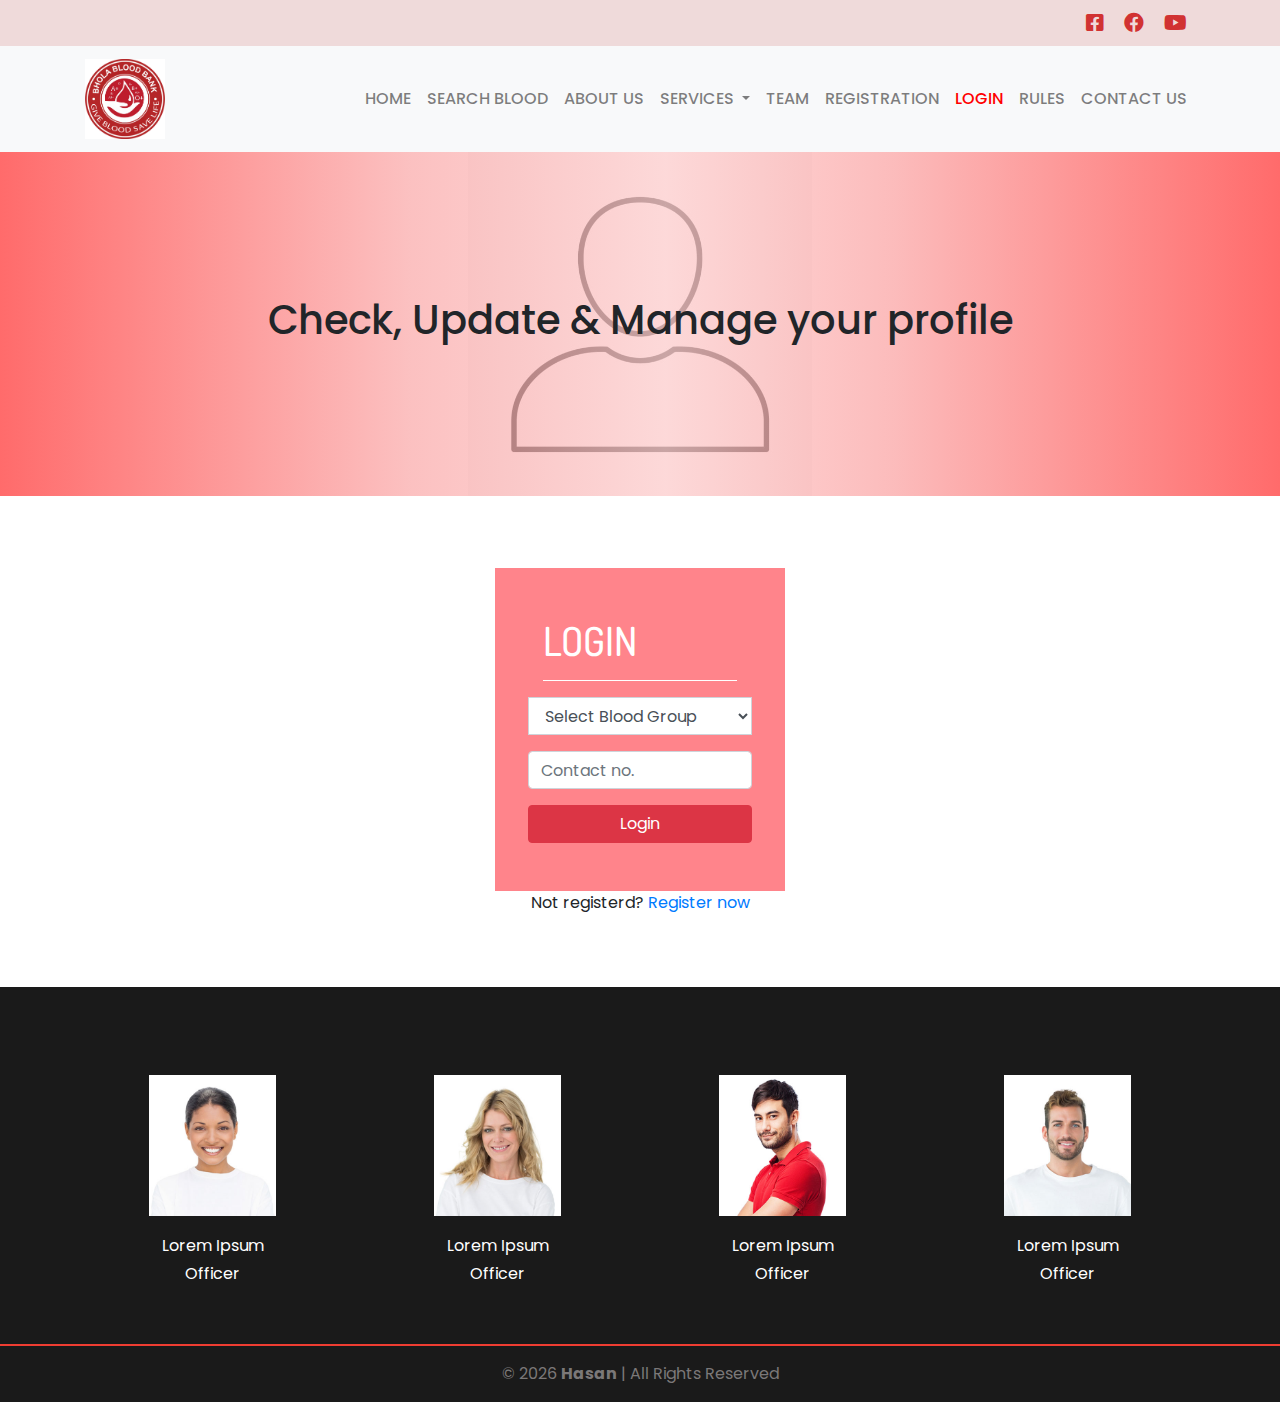
<file: login.html>
<!DOCTYPE html>
<html lang="en">
<head>
	<meta charset="utf-8">
	<meta name="viewport" content="width=device-width, initial-scale=1, maximum-scale=1">
	<title>Log in</title>
	<link rel="stylesheet" href="https://use.fontawesome.com/releases/v5.14.0/css/all.css">
	<link href="css/bootstrap.min.css" rel="stylesheet"> 
	<link rel="stylesheet" type="text/css" href="css/index.min.css">
</head>
<body>
	<header class="lightRed py-2">
		<div class="text-right  container">
			<span class="px-2" style="font-size: 20px;"><a href=""><i class="fab fa-facebook-square"></i></a></span>
			<span class="px-2" style="font-size: 20px;"><a href=""><i class="fab fa-facebook"></i></a></span>
			<span class="px-2" style="font-size: 20px;"><a href=""><i class="fab fa-youtube"></i></a></span>
		</div>
	</header>
	<nav class="navbar navbar-expand-lg navbar-light bg-light sticky-top">
		<div class="container">
			<a class="navbar-brand" href="#"><img class="img-fluid navLogo" src="images/LOGO.jpg"></a>
			<button class="navbar-toggler" type="button" data-toggle="collapse" data-target="#navbarSupportedContent" aria-controls="navbarSupportedContent" aria-expanded="false" aria-label="Toggle navigation">
				<span class="navbar-toggler-icon"></span>
			</button>

			<div class="collapse navbar-collapse" id="navbarSupportedContent">
				<ul class="navbar-nav ml-auto">
					<li class="nav-item">
						<a class="nav-link" href="index.html">Home <span class="sr-only">(current)</span></a>
					</li>
					<li class="nav-item">
						<a class="nav-link" href="searchblood.html">Search Blood</a>
					</li>
					<li class="nav-item">
						<a class="nav-link" href="aboutus.html">About us</a>
					</li>
					<li class="nav-item dropdown">
						<a class="nav-link dropdown-toggle" href="#" id="navbarDropdown" role="button" data-toggle="dropdown" aria-haspopup="true" aria-expanded="false">
							Services
						</a>
						<div class="dropdown-menu" aria-labelledby="navbarDropdown">
							<a class="dropdown-item" href="ambulance.html">Ambulance</a>
							<a class="dropdown-item" href="Clinic.html">Clinics</a>
							<a class="dropdown-item" href="doctor.html">Find Doctor</a>
							<a class="dropdown-item" href="newList.html">Find Doctor & Hospitals</a>
							<!-- <div class="dropdown-divider"></div> -->
						</div>
					</li>
					<li class="nav-item">
						<a class="nav-link" href="team.html">Team</a>
					</li>
					<li class="nav-item">
						<a class="nav-link" href="reg.html">Registration</a>
					</li>
					<li class="nav-item active">
						<a class="nav-link" href="#.html">LogIn</a>
					</li>
					<li class="nav-item">
						<a class="nav-link" href="rules.html">Rules</a>
					</li>
					<li class="nav-item">
						<a class="nav-link" href="contact_us.html">Contact US</a>
					</li>
				</ul>
			</div>
		</div>
	</nav>

	<section class="headprofile text-center py-5">
		<div class="head1 py-5 my-5"><h1>Check, Update & Manage your profile</h1></div>
	</section>

	<section class="searchBlood py-5 w-25 m-auto">
		<div class="container">
			<div class="row text-center py-4">
				<div class="col">
					<form class="my-2 my-lg-0 px-5 bg-form text-white text-left py-5">
						<h1>Login</h1>
						<hr>
						<div class="row">
							<div class="form-group w-100">
								<select class="form-control rounded-0" id="location">
									<option selected value="">Select Blood Group</option>
									<option value="A+">A+</option>
									<option value="A-">A-</option>
									<option value="B+">B+</option>
									<option value="B-">B-</option>
									<option value="AB+">AB+</option>
									<option value="AB-">AB-</option>
									<option value="O+">O+</option>
									<option value="O-">O-</option>
								</select>
							</div>
						</div>
						<div class="row">
							<div class="form-group w-100">
								<input type="text" class="form-control" id="exampleInputContact" placeholder="Contact no.">
							</div>
						</div>
						<div class="row text-dark">
							<a class="btn btn-danger text-white w-100 m-auto" href="search.html">Login</a>
						</div>
					</form>
						<div class=" text-center">
							Not registerd? <a href="reg.html">Register now</a>
						</div>
				</div>
			</div>
		</div>
	</section>

	<footer class="foot pt-5 text-white">
		<div class="container py-4 text-center">
			<div class="row pt-3">
				<div class="col">
					<img class="img-fluid w-50 mb-3" src="images/team_6.jpg">
					<p>
						Lorem Ipsum <br>
						Officer
					</p>
				</div>
				<div class="col">
					<img class="img-fluid w-50 mb-3" src="images/team_7.jpg">
					<p>
						Lorem Ipsum <br>
						Officer
					</p>
				</div>
				<div class="col">
					<img class="img-fluid w-50 mb-3" src="images/team_8.jpg">
					<p>
						Lorem Ipsum <br>
						Officer
					</p>
				</div>
				<div class="col">
					<img class="img-fluid w-50 mb-3" src="images/team_9.jpg">
					<p>
						Lorem Ipsum <br>
						Officer
					</p>
				</div>
			</div>
		</div>
		<hr>
		<div class="credit text-center pb-3">
			&#169; <script>document.write(new Date().getFullYear())</script> <a href="https://mywebdevelopmentlearnings.netlify.app/"><strong>Hasan</strong></a> | All Rights Reserved
		</div>
	</footer>
	<!-- JS, Popper.js, and jQuery -->
	<script src="https://code.jquery.com/jquery-3.5.1.slim.min.js" integrity="sha384-DfXdz2htPH0lsSSs5nCTpuj/zy4C+OGpamoFVy38MVBnE+IbbVYUew+OrCXaRkfj" crossorigin="anonymous"></script>
	<script src="https://cdn.jsdelivr.net/npm/popper.js@1.16.1/dist/umd/popper.min.js" integrity="sha384-9/reFTGAW83EW2RDu2S0VKaIzap3H66lZH81PoYlFhbGU+6BZp6G7niu735Sk7lN" crossorigin="anonymous"></script>
	<script src="https://stackpath.bootstrapcdn.com/bootstrap/4.5.2/js/bootstrap.min.js" integrity="sha384-B4gt1jrGC7Jh4AgTPSdUtOBvfO8shuf57BaghqFfPlYxofvL8/KUEfYiJOMMV+rV" crossorigin="anonymous"></script>
</body>
</html>
</file>
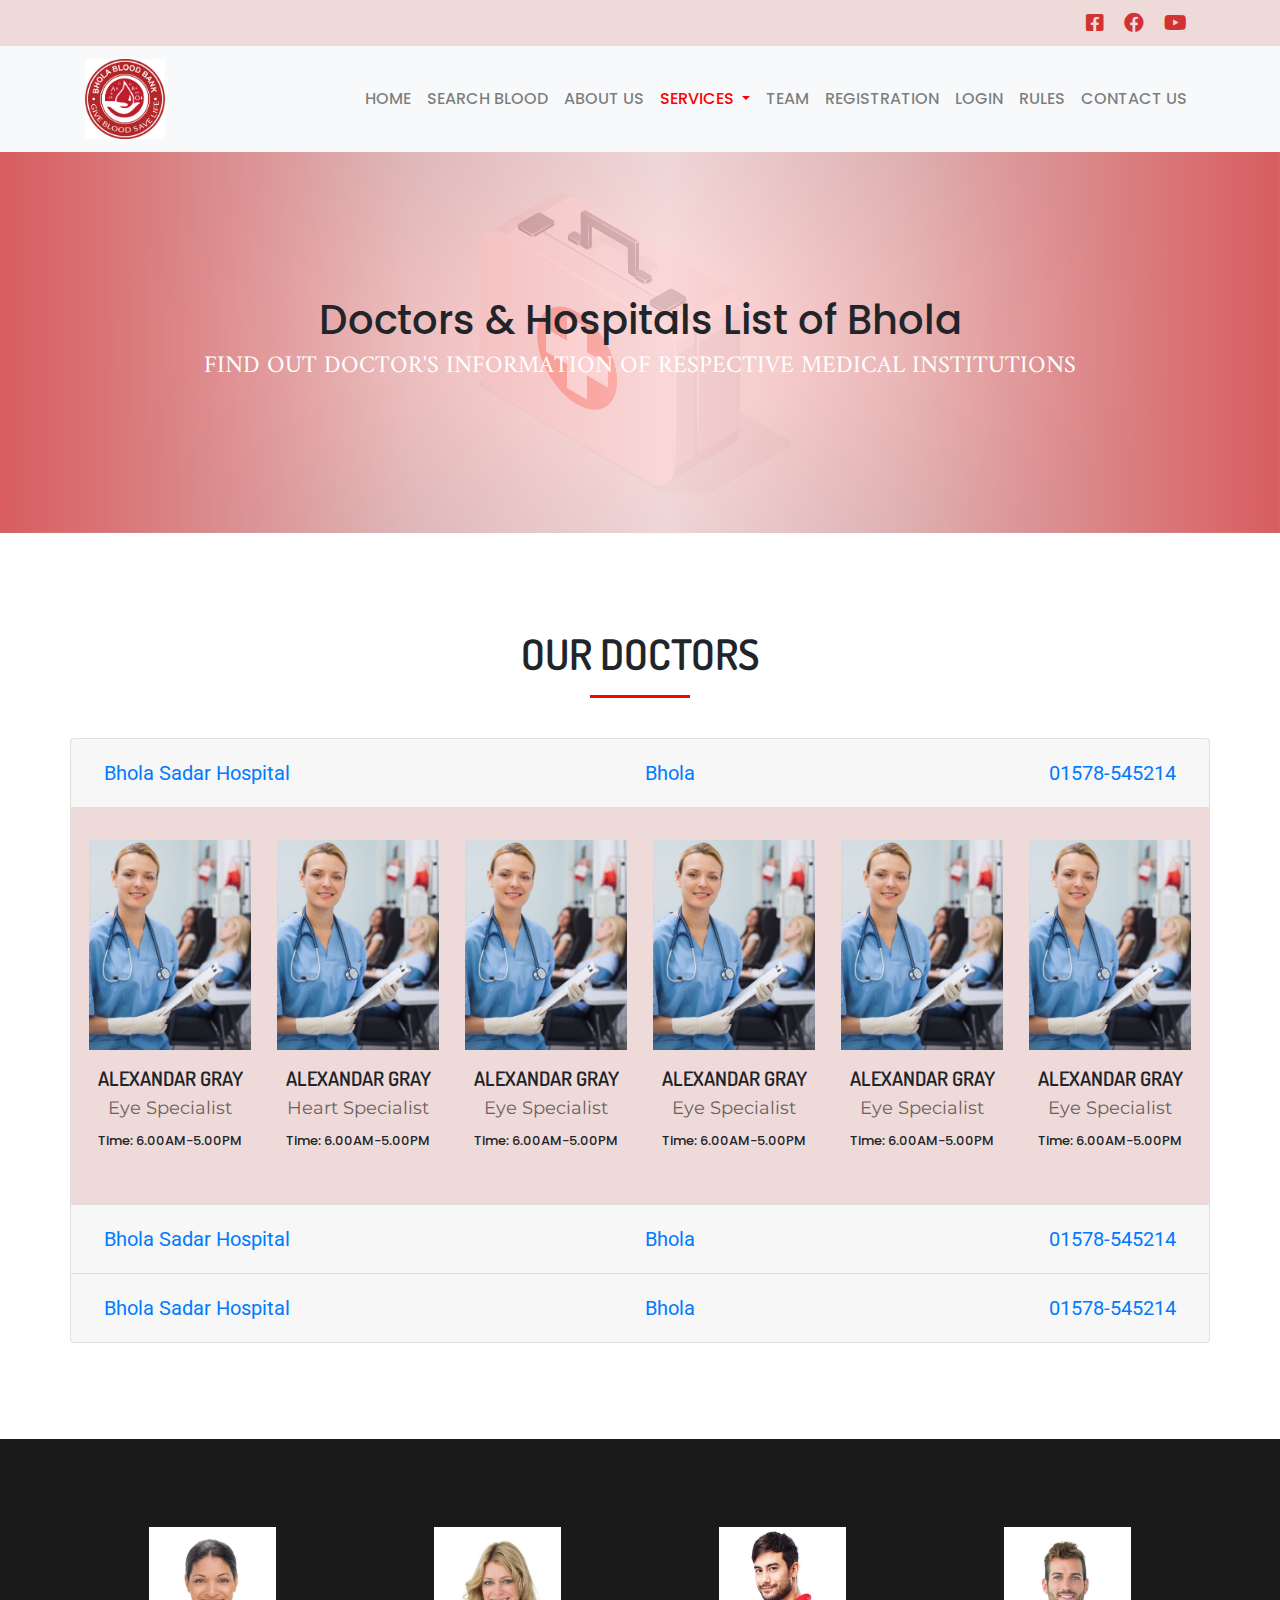
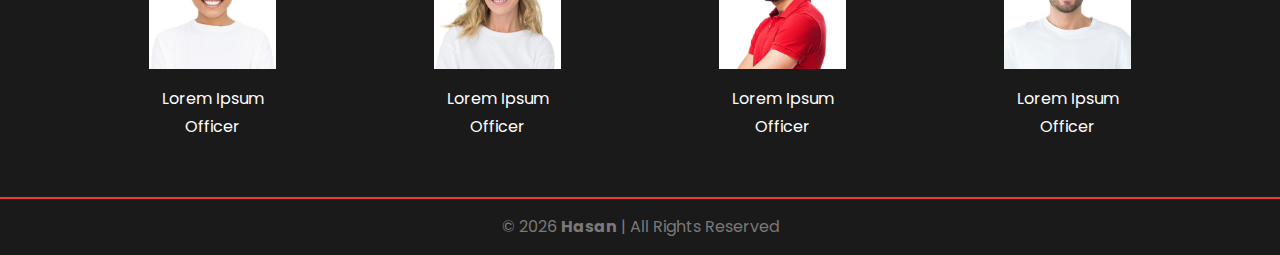
<file: newList.html>
<!DOCTYPE html>
<html lang="en">
<head>
	<meta charset="utf-8">
	<meta name="viewport" content="width=device-width, initial-scale=1, maximum-scale=1">
	<title>Doctors</title>
	<link rel="stylesheet" href="https://use.fontawesome.com/releases/v5.14.0/css/all.css">
	<link href="css/bootstrap.min.css" rel="stylesheet"> 
	<link rel="stylesheet" type="text/css" href="css/index.min.css">
</head>
<body>
	<header class="lightRed py-2">
		<div class="text-right  container">
			<span class="px-2" style="font-size: 20px;"><a href=""><i class="fab fa-facebook-square"></i></a></span>
			<span class="px-2" style="font-size: 20px;"><a href=""><i class="fab fa-facebook"></i></a></span>
			<span class="px-2" style="font-size: 20px;"><a href=""><i class="fab fa-youtube"></i></a></span>
		</div>
	</header>
	<nav class="navbar navbar-expand-lg navbar-light bg-light sticky-top">
		<div class="container">
			<a class="navbar-brand" href="#"><img class="img-fluid navLogo" src="images/LOGO.jpg"></a>
			<button class="navbar-toggler" type="button" data-toggle="collapse" data-target="#navbarSupportedContent" aria-controls="navbarSupportedContent" aria-expanded="false" aria-label="Toggle navigation">
				<span class="navbar-toggler-icon"></span>
			</button>

			<div class="collapse navbar-collapse" id="navbarSupportedContent">
				<ul class="navbar-nav ml-auto">
					<li class="nav-item">
						<a class="nav-link" href="index.html">Home <span class="sr-only">(current)</span></a>
					</li>
					<li class="nav-item">
						<a class="nav-link" href="searchblood.html">Search Blood</a>
					</li>
					<li class="nav-item">
						<a class="nav-link" href="aboutus.html">About us</a>
					</li>
					<li class="nav-item dropdown active">
						<a class="nav-link dropdown-toggle" href="#" id="navbarDropdown" role="button" data-toggle="dropdown" aria-haspopup="true" aria-expanded="false">
							Services
						</a>
						<div class="dropdown-menu" aria-labelledby="navbarDropdown">
							<a class="dropdown-item" href="ambulance.html">Ambulance</a>
							<a class="dropdown-item" href="Clinic.html">Clinics</a>
							<a class="dropdown-item" href="doctor.html">Find Doctor</a>
							<a class="dropdown-item" href="#.html">Find Doctor & Hospitals</a>
							<!-- <div class="dropdown-divider"></div> -->
						</div>
					</li>
					<li class="nav-item">
						<a class="nav-link" href="team.html">Team</a>
					</li>
					<li class="nav-item">
						<a class="nav-link" href="reg.html">Registration</a>
					</li>
					<li class="nav-item">
						<a class="nav-link" href="login.html">LogIn</a>
					</li>
					<li class="nav-item">
						<a class="nav-link" href="rules.html">Rules</a>
					</li>
					<li class="nav-item">
						<a class="nav-link" href="contact_us.html">Contact US</a>
					</li>
				</ul>
			</div>
		</div>
	</nav>

	<section class="headDoctor text-center py-5">
		<div class="head1 pt-5 mt-5"><h1>Doctors & Hospitals List of Bhola</h1></div>
		<div class="head1 pb-5 mb-5"><h4>Find out Doctor's Information of respective Medical Institutions</h4></div>
	</section>

	<section class="doctors py-5">
		<div class="container py-5">
			<div class="sec-title text-center pb-4">
				<h2>Our Doctors</h2>
				<hr class="title">
			</div>
			<div class="row">
				<div class="accordion w-100" id="accordionExample">
					<div class="card">
						<div class="card-header" id="headingOne">
							<h2 class="mb-0">
								<button class="btn btn-link btn-block text-left d-flex justify-content-between" type="button" data-toggle="collapse" data-target="#collapseOne" aria-expanded="true" aria-controls="collapseOne">
									<span class="">Bhola Sadar Hospital</span><span class="">Bhola</span><span class="">01578-545214</span>
								</button>
							</h2>
						</div>

						<div id="collapseOne" class="collapse show lightRed" aria-labelledby="headingOne" data-parent="#accordionExample">
							<div class="card-body">
								<div class="row text-center">
									<div class="col-2 px-1 py-1">
										<div class="member px-2 py-2">
											<div class="memberImg pb-3"><img class="img-fluid w-100" src="images/event_3.jpg"></div>
											<h3>alexandar gray</h3>
											<h5>Eye Specialist</h5>
											<p>Time: 6.00AM-5.00PM</p>
										</div>
									</div>
									<div class="col-2 px-1 py-1">
										<div class="member px-2 py-2">
											<div class="memberImg pb-3"><img class="img-fluid w-100" src="images/event_3.jpg"></div>
											<h3>alexandar gray</h3>
											<h5>heart Specialist</h5>
											<p>Time: 6.00AM-5.00PM</p>
										</div>
									</div>
									<div class="col-2 px-1 py-1">
										<div class="member px-2 py-2">
											<div class="memberImg pb-3"><img class="img-fluid w-100" src="images/event_3.jpg"></div>
											<h3>alexandar gray</h3>
											<h5>Eye Specialist</h5>
											<p>Time: 6.00AM-5.00PM</p>
										</div>
									</div><div class="col-2 px-1 py-1">
										<div class="member px-2 py-2">
											<div class="memberImg pb-3"><img class="img-fluid w-100" src="images/event_3.jpg"></div>
											<h3>alexandar gray</h3>
											<h5>Eye Specialist</h5>
											<p>Time: 6.00AM-5.00PM</p>
										</div>
									</div><div class="col-2 px-1 py-1">
										<div class="member px-2 py-2">
											<div class="memberImg pb-3"><img class="img-fluid w-100" src="images/event_3.jpg"></div>
											<h3>alexandar gray</h3>
											<h5>Eye Specialist</h5>
											<p>Time: 6.00AM-5.00PM</p>
										</div>
									</div><div class="col-2 px-1 py-1">
										<div class="member px-2 py-2">
											<div class="memberImg pb-3"><img class="img-fluid w-100" src="images/event_3.jpg"></div>
											<h3>alexandar gray</h3>
											<h5>Eye Specialist</h5>
											<p>Time: 6.00AM-5.00PM</p>
										</div>
									</div>
								</div>
							</div>
						</div>
					</div>
					<div class="card">
						<div class="card-header" id="headingTwo">
							<h2 class="mb-0">
								<button class="btn btn-link btn-block text-left collapsed d-flex justify-content-between" type="button" data-toggle="collapse" data-target="#collapseTwo" aria-expanded="false" aria-controls="collapseTwo">
									<span class="">Bhola Sadar Hospital</span><span class="">Bhola</span><span class="">01578-545214</span>
								</button>
							</h2>
						</div>
						<div id="collapseTwo" class="collapse lightRed" aria-labelledby="headingTwo" data-parent="#accordionExample">
							<div class="card-body">
								<div class="row text-center">
									<div class="col-2 px-1 py-1">
										<div class="member px-2 py-2">
											<div class="memberImg pb-3"><img class="img-fluid w-100" src="images/event_3.jpg"></div>
											<h3>alexandar gray</h3>
											<h5>Eye Specialist</h5>
											<p>Time: 6.00AM-5.00PM</p>
										</div>
									</div>
									<div class="col-2 px-1 py-1">
										<div class="member px-2 py-2">
											<div class="memberImg pb-3"><img class="img-fluid w-100" src="images/event_3.jpg"></div>
											<h3>alexandar gray</h3>
											<h5>heart Specialist</h5>
											<p>Time: 6.00AM-5.00PM</p>
										</div>
									</div>
									<div class="col-2 px-1 py-1">
										<div class="member px-2 py-2">
											<div class="memberImg pb-3"><img class="img-fluid w-100" src="images/event_3.jpg"></div>
											<h3>alexandar gray</h3>
											<h5>Eye Specialist</h5>
											<p>Time: 6.00AM-5.00PM</p>
										</div>
									</div><div class="col-2 px-1 py-1">
										<div class="member px-2 py-2">
											<div class="memberImg pb-3"><img class="img-fluid w-100" src="images/event_3.jpg"></div>
											<h3>alexandar gray</h3>
											<h5>Eye Specialist</h5>
											<p>Time: 6.00AM-5.00PM</p>
										</div>
									</div><div class="col-2 px-1 py-1">
										<div class="member px-2 py-2">
											<div class="memberImg pb-3"><img class="img-fluid w-100" src="images/event_3.jpg"></div>
											<h3>alexandar gray</h3>
											<h5>Eye Specialist</h5>
											<p>Time: 6.00AM-5.00PM</p>
										</div>
									</div><div class="col-2 px-1 py-1">
										<div class="member px-2 py-2">
											<div class="memberImg pb-3"><img class="img-fluid w-100" src="images/event_3.jpg"></div>
											<h3>alexandar gray</h3>
											<h5>Eye Specialist</h5>
											<p>Time: 6.00AM-5.00PM</p>
										</div>
									</div>
								</div>
							</div>
						</div>
					</div>
					<div class="card">
						<div class="card-header" id="headingThree">
							<h2 class="mb-0">
								<button class="btn btn-link btn-block text-left collapsed d-flex justify-content-between" type="button" data-toggle="collapse" data-target="#collapseThree" aria-expanded="false" aria-controls="collapseThree">
									<span class="">Bhola Sadar Hospital</span><span class="">Bhola</span><span class="">01578-545214</span>
								</button>
							</h2>
						</div>
						<div id="collapseThree" class="collapse lightRed" aria-labelledby="headingThree" data-parent="#accordionExample">
							<div class="card-body">
								<div class="row text-center">
									<div class="col-2 px-1 py-1">
										<div class="member px-2 py-2">
											<div class="memberImg pb-3"><img class="img-fluid w-100" src="images/event_3.jpg"></div>
											<h3>alexandar gray</h3>
											<h5>Eye Specialist</h5>
											<p>Time: 6.00AM-5.00PM</p>
										</div>
									</div>
									<div class="col-2 px-1 py-1">
										<div class="member px-2 py-2">
											<div class="memberImg pb-3"><img class="img-fluid w-100" src="images/event_3.jpg"></div>
											<h3>alexandar gray</h3>
											<h5>heart Specialist</h5>
											<p>Time: 6.00AM-5.00PM</p>
										</div>
									</div>
									<div class="col-2 px-1 py-1">
										<div class="member px-2 py-2">
											<div class="memberImg pb-3"><img class="img-fluid w-100" src="images/event_3.jpg"></div>
											<h3>alexandar gray</h3>
											<h5>Eye Specialist</h5>
											<p>Time: 6.00AM-5.00PM</p>
										</div>
									</div><div class="col-2 px-1 py-1">
										<div class="member px-2 py-2">
											<div class="memberImg pb-3"><img class="img-fluid w-100" src="images/event_3.jpg"></div>
											<h3>alexandar gray</h3>
											<h5>Eye Specialist</h5>
											<p>Time: 6.00AM-5.00PM</p>
										</div>
									</div><div class="col-2 px-1 py-1">
										<div class="member px-2 py-2">
											<div class="memberImg pb-3"><img class="img-fluid w-100" src="images/event_3.jpg"></div>
											<h3>alexandar gray</h3>
											<h5>Eye Specialist</h5>
											<p>Time: 6.00AM-5.00PM</p>
										</div>
									</div><div class="col-2 px-1 py-1">
										<div class="member px-2 py-2">
											<div class="memberImg pb-3"><img class="img-fluid w-100" src="images/event_3.jpg"></div>
											<h3>alexandar gray</h3>
											<h5>Eye Specialist</h5>
											<p>Time: 6.00AM-5.00PM</p>
										</div>
									</div>
								</div>
							</div>
						</div>
					</div>
				</div>
			</div>
		</div>
	</section>



	<footer class="foot pt-5 text-white">
		<div class="container py-4 text-center">
			<div class="row pt-3">
				<div class="col">
					<img class="img-fluid w-50 mb-3" src="images/team_6.jpg">
					<p>
						Lorem Ipsum <br>
						Officer
					</p>
				</div>
				<div class="col">
					<img class="img-fluid w-50 mb-3" src="images/team_7.jpg">
					<p>
						Lorem Ipsum <br>
						Officer
					</p>
				</div>
				<div class="col">
					<img class="img-fluid w-50 mb-3" src="images/team_8.jpg">
					<p>
						Lorem Ipsum <br>
						Officer
					</p>
				</div>
				<div class="col">
					<img class="img-fluid w-50 mb-3" src="images/team_9.jpg">
					<p>
						Lorem Ipsum <br>
						Officer
					</p>
				</div>
			</div>
		</div>
		<hr>
		<div class="credit text-center pb-3">
			&#169; <script>document.write(new Date().getFullYear())</script> <a href="https://mywebdevelopmentlearnings.netlify.app/"><strong>Hasan</strong></a> | All Rights Reserved
		</div>
	</footer>
	<!-- JS, Popper.js, and jQuery -->
	<script src="https://code.jquery.com/jquery-3.5.1.slim.min.js" integrity="sha384-DfXdz2htPH0lsSSs5nCTpuj/zy4C+OGpamoFVy38MVBnE+IbbVYUew+OrCXaRkfj" crossorigin="anonymous"></script>
	<script src="https://cdn.jsdelivr.net/npm/popper.js@1.16.1/dist/umd/popper.min.js" integrity="sha384-9/reFTGAW83EW2RDu2S0VKaIzap3H66lZH81PoYlFhbGU+6BZp6G7niu735Sk7lN" crossorigin="anonymous"></script>
	<script src="https://stackpath.bootstrapcdn.com/bootstrap/4.5.2/js/bootstrap.min.js" integrity="sha384-B4gt1jrGC7Jh4AgTPSdUtOBvfO8shuf57BaghqFfPlYxofvL8/KUEfYiJOMMV+rV" crossorigin="anonymous"></script>
</body>
</html>
</file>
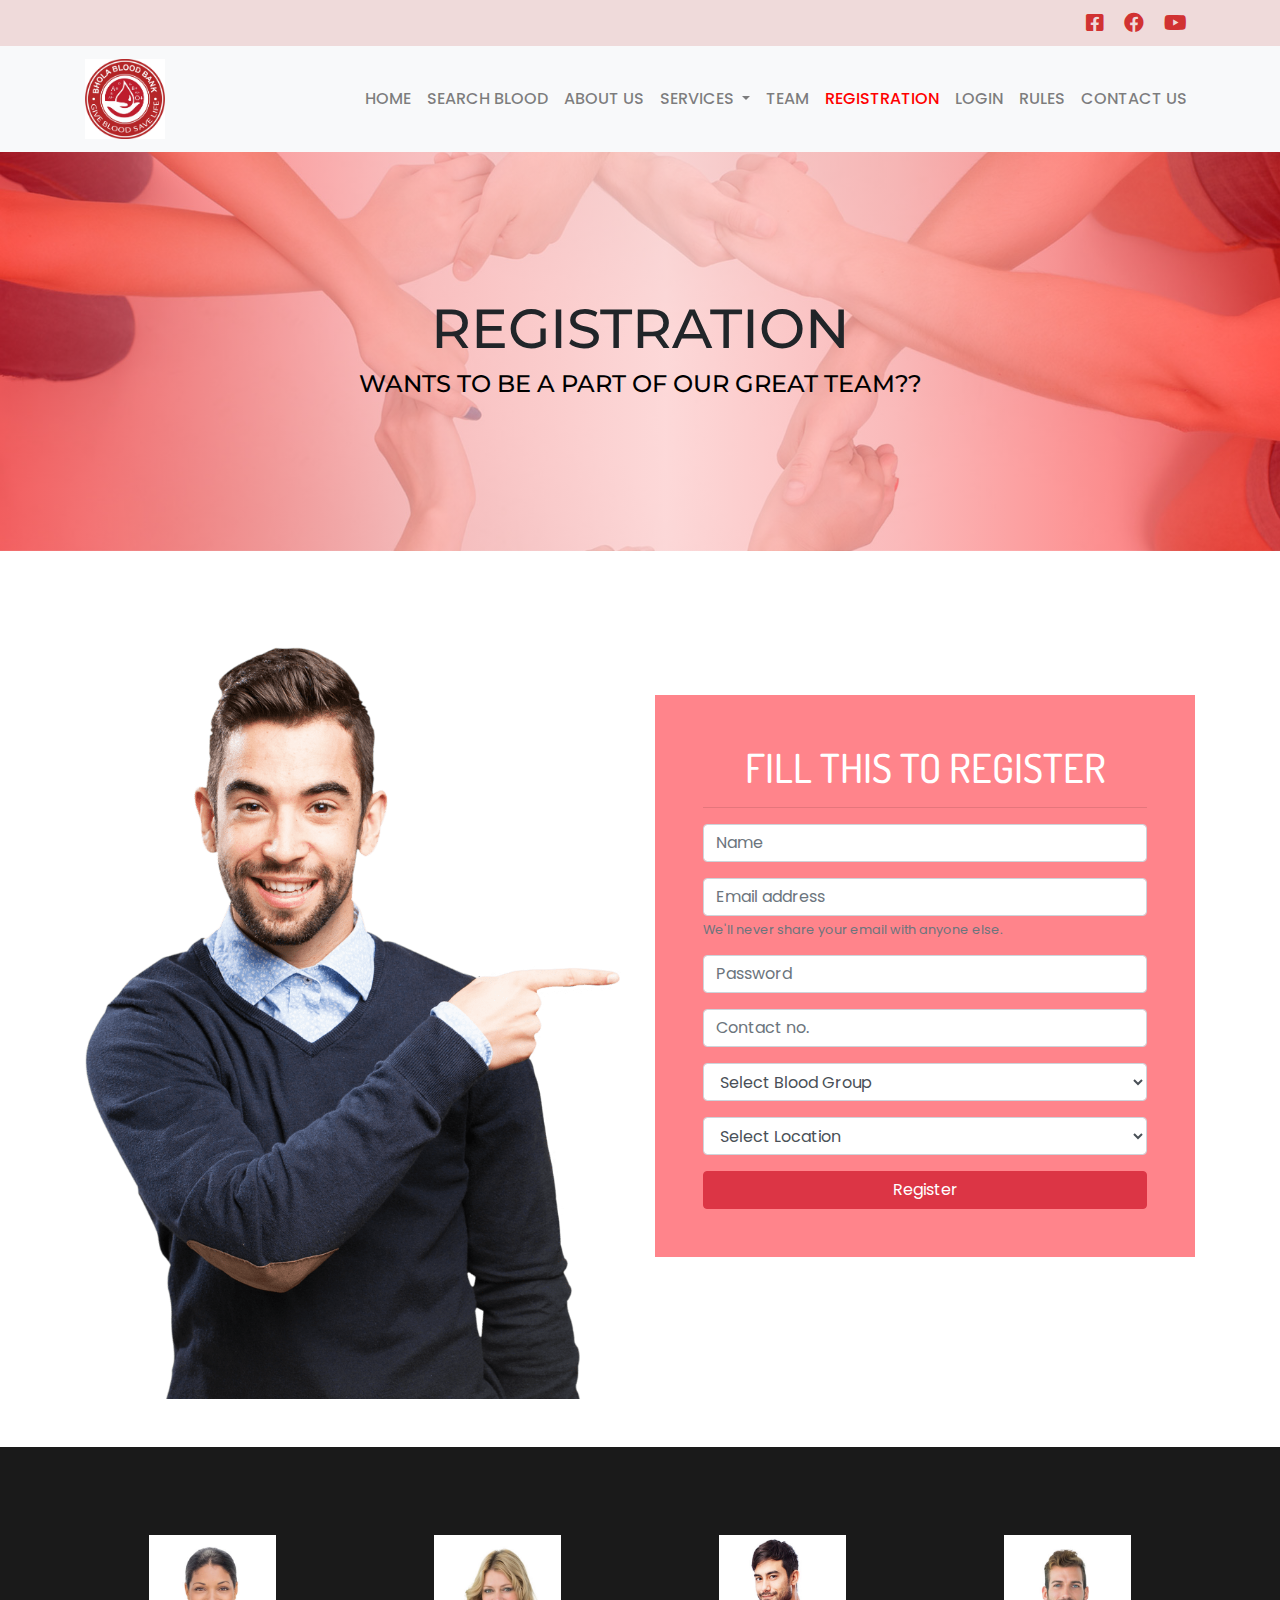
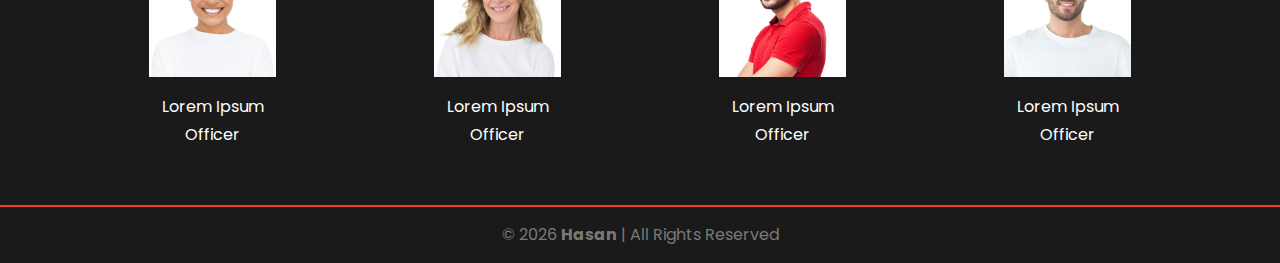
<file: reg.html>
<!DOCTYPE html>
<html lang="en">
<head>
	<meta charset="utf-8">
	<meta name="viewport" content="width=device-width, initial-scale=1, maximum-scale=1">
	<title>Registration</title>
	<link rel="stylesheet" href="https://use.fontawesome.com/releases/v5.14.0/css/all.css">
	<link href="css/bootstrap.min.css" rel="stylesheet"> 
	<link rel="stylesheet" type="text/css" href="css/index.min.css">
</head>
<body>
	<header class="lightRed py-2">
		<div class="text-right  container">
			<span class="px-2" style="font-size: 20px;"><a href=""><i class="fab fa-facebook-square"></i></a></span>
			<span class="px-2" style="font-size: 20px;"><a href=""><i class="fab fa-facebook"></i></a></span>
			<span class="px-2" style="font-size: 20px;"><a href=""><i class="fab fa-youtube"></i></a></span>
		</div>
	</header>
	<nav class="navbar navbar-expand-lg navbar-light bg-light sticky-top">
		<div class="container">
			<a class="navbar-brand" href="#"><img class="img-fluid navLogo" src="images/LOGO.jpg"></a>
			<button class="navbar-toggler" type="button" data-toggle="collapse" data-target="#navbarSupportedContent" aria-controls="navbarSupportedContent" aria-expanded="false" aria-label="Toggle navigation">
				<span class="navbar-toggler-icon"></span>
			</button>

			<div class="collapse navbar-collapse" id="navbarSupportedContent">
				<ul class="navbar-nav ml-auto">
					<li class="nav-item">
						<a class="nav-link" href="index.html">Home <span class="sr-only">(current)</span></a>
					</li>
					<li class="nav-item">
						<a class="nav-link" href="searchblood.html">Search Blood</a>
					</li>
					<li class="nav-item">
						<a class="nav-link" href="aboutus.html">About us</a>
					</li>
					<li class="nav-item dropdown">
						<a class="nav-link dropdown-toggle" href="#" id="navbarDropdown" role="button" data-toggle="dropdown" aria-haspopup="true" aria-expanded="false">
							Services
						</a>
						<div class="dropdown-menu" aria-labelledby="navbarDropdown">
							<a class="dropdown-item" href="ambulance.html">Ambulance</a>
							<a class="dropdown-item" href="Clinic.html">Clinics</a>
							<a class="dropdown-item" href="doctor.html">Find Doctor</a>
							<a class="dropdown-item" href="newList.html">Find Doctor & Hospitals</a>
							<!-- <div class="dropdown-divider"></div> -->
						</div>
					</li>
					<li class="nav-item">
						<a class="nav-link" href="team.html">Team</a>
					</li>
					<li class="nav-item active">
						<a class="nav-link" href="#">Registration</a>
					</li>
					<li class="nav-item">
						<a class="nav-link" href="login.html">LogIn</a>
					</li>
					<li class="nav-item">
						<a class="nav-link" href="rules.html">Rules</a>
					</li>
					<li class="nav-item">
						<a class="nav-link" href="contact_us.html">Contact US</a>
					</li>
				</ul>
			</div>
		</div>
	</nav>
	<section class="headteam text-center py-5">
		<div class="head1 pt-5 mt-5"><h1>Registration</h1></div>
		<div class="head1 pb-5 mb-5"><h4>Wants to be a part of our great team??</h4></div>
	</section>

	<section class="regForm py-5">
		<div class="container">
			<div class="row">
				<div class="col-6 pt-5"><img class="img-fluid w-100" src="images/man.png"></div>
				<div class="col-6 pt-5 mt-5">
					<form class="my-2 my-lg-0 px-5 bg-form text-white text-left py-5">
						<h1 class="text-center">Fill this to register</h1>
						<hr>
						<div class="form-group">
							<input type="text" class="form-control" id="exampleInputName" placeholder="Name">
						</div>
						<div class="form-group">
							<input type="email" class="form-control" id="exampleInputEmail1" aria-describedby="emailHelp" placeholder="Email address">
							<small id="emailHelp" class="form-text text-muted">We'll never share your email with anyone else.</small>
						</div>
						<div class="form-group">
							<input type="password" class="form-control" id="exampleInputPassword1" placeholder="Password">
						</div>
						<div class="form-group">
							<input type="text" class="form-control" id="exampleInputContact" placeholder="Contact no.">
						</div>
						<div class="form-group w-100">
							<select class="form-control" id="location">
								<option selected value="">Select Blood Group</option>
								<option value="A+">A+</option>
								<option value="A-">A-</option>
								<option value="B+">B+</option>
								<option value="B-">B-</option>
								<option value="AB+">AB+</option>
								<option value="AB-">AB-</option>
								<option value="O+">O+</option>
								<option value="O-">O-</option>
							</select>
						</div>
						<div class="form-group w-100">
							<select class="form-control" id="bloodGroup">
								<option selected value="">Select Location</option>
								<option value="Adamdighi">Adamdighi</option>
								<option value="BholaSadar">Bhola Sadar</option>
								<option value="Burhanuddin">Burhanuddin</option>
								<option value="CharFasson">Char Fasson</option>
								<option value="DaulatKhan">Daulat Khan</option>
								<option value="Lalmohan">Lalmohan</option>
								<option value="Manpura">Manpura</option>
								<option value="Tazumuddin">Tazumuddin</option>
							</select>
						</div>
						<div class="text-dark">
							<button type="submit" class="btn btn-danger text-white w-100 m-auto">Register</button>
						</div>
					</form>
				</div>
			</div>
		</div>
	</section>

	<footer class="foot pt-5 text-white">
		<div class="container py-4 text-center">
			<div class="row pt-3">
				<div class="col">
					<img class="img-fluid w-50 mb-3" src="images/team_6.jpg">
					<p>
						Lorem Ipsum <br>
						Officer
					</p>
				</div>
				<div class="col">
					<img class="img-fluid w-50 mb-3" src="images/team_7.jpg">
					<p>
						Lorem Ipsum <br>
						Officer
					</p>
				</div>
				<div class="col">
					<img class="img-fluid w-50 mb-3" src="images/team_8.jpg">
					<p>
						Lorem Ipsum <br>
						Officer
					</p>
				</div>
				<div class="col">
					<img class="img-fluid w-50 mb-3" src="images/team_9.jpg">
					<p>
						Lorem Ipsum <br>
						Officer
					</p>
				</div>
			</div>
		</div>
		<hr>
		<div class="credit text-center pb-3">
			&#169; <script>document.write(new Date().getFullYear())</script> <a href="https://mywebdevelopmentlearnings.netlify.app/"><strong>Hasan</strong></a> | All Rights Reserved
		</div>
	</footer>
	<!-- JS, Popper.js, and jQuery -->
	<script src="https://code.jquery.com/jquery-3.5.1.slim.min.js" integrity="sha384-DfXdz2htPH0lsSSs5nCTpuj/zy4C+OGpamoFVy38MVBnE+IbbVYUew+OrCXaRkfj" crossorigin="anonymous"></script>
	<script src="https://cdn.jsdelivr.net/npm/popper.js@1.16.1/dist/umd/popper.min.js" integrity="sha384-9/reFTGAW83EW2RDu2S0VKaIzap3H66lZH81PoYlFhbGU+6BZp6G7niu735Sk7lN" crossorigin="anonymous"></script>
	<script src="https://stackpath.bootstrapcdn.com/bootstrap/4.5.2/js/bootstrap.min.js" integrity="sha384-B4gt1jrGC7Jh4AgTPSdUtOBvfO8shuf57BaghqFfPlYxofvL8/KUEfYiJOMMV+rV" crossorigin="anonymous"></script>
</body>
</html>
</file>
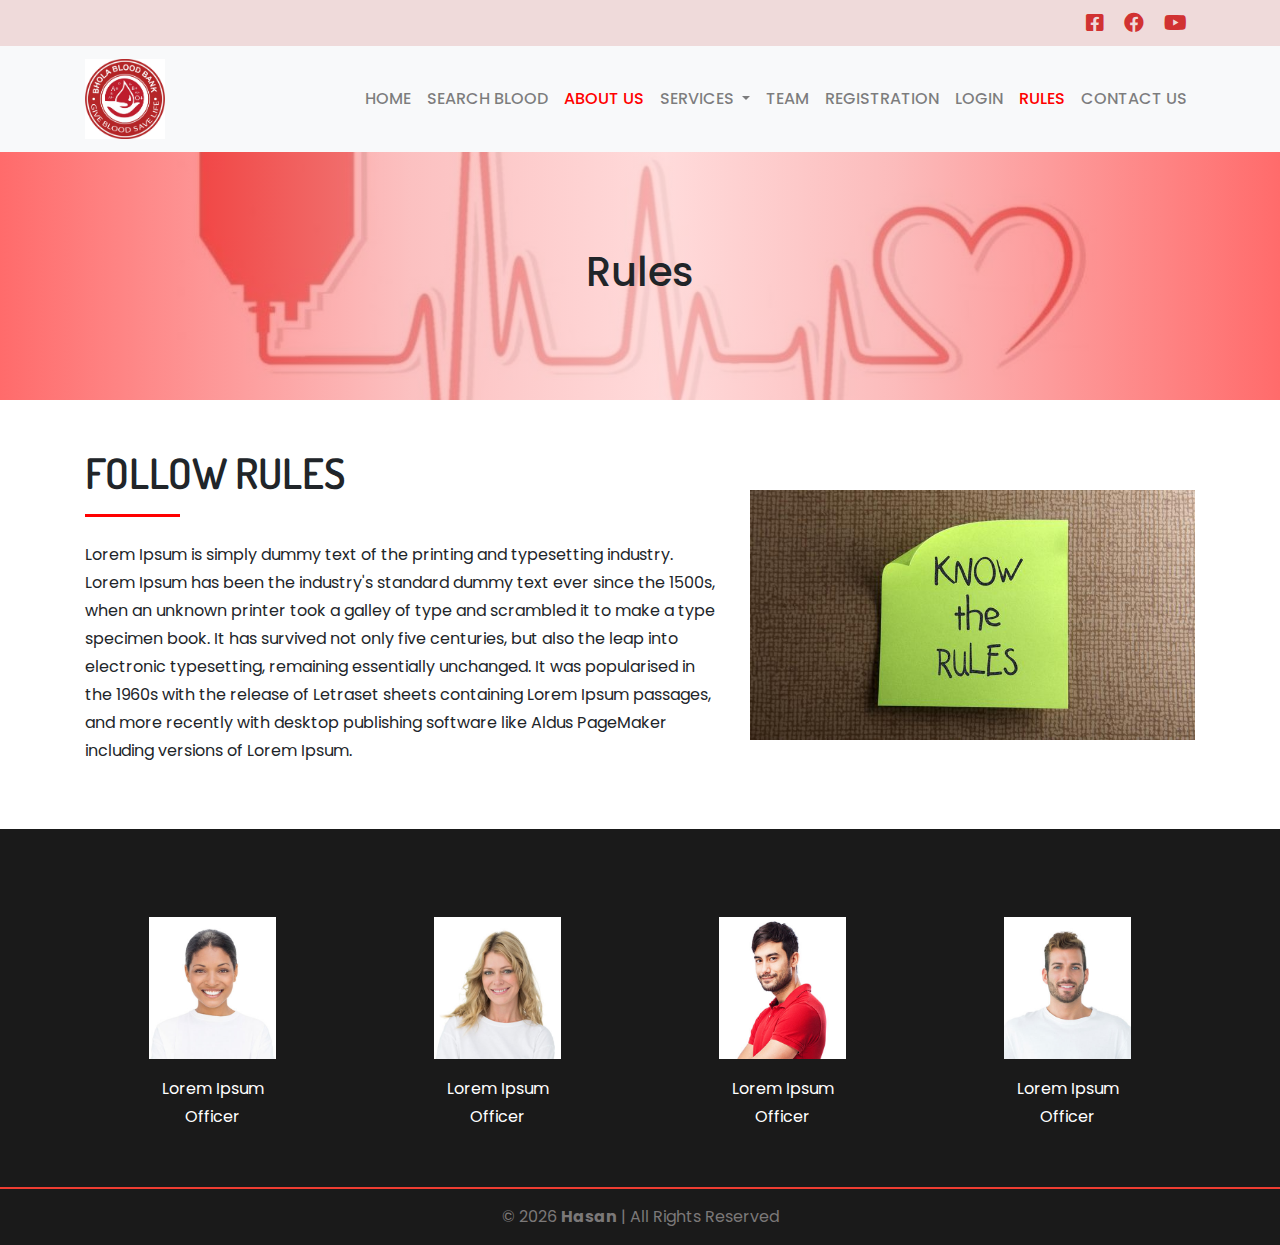
<file: rules.html>
<!DOCTYPE html>
<html lang="en">
<head>
	<meta charset="utf-8">
	<meta name="viewport" content="width=device-width, initial-scale=1, maximum-scale=1">
	<title>Blood Donation</title>
	<link rel="stylesheet" href="https://use.fontawesome.com/releases/v5.14.0/css/all.css">
	<link href="css/bootstrap.min.css" rel="stylesheet"> 
	<link rel="stylesheet" type="text/css" href="css/index.min.css">
	<script type="text/javascript" src="js/nav.js"></script>
</head>
<body>
	<header class="lightRed py-2">
		<div class="text-right  container">
			<span class="px-2" style="font-size: 20px;"><a href=""><i class="fab fa-facebook-square"></i></a></span>
			<span class="px-2" style="font-size: 20px;"><a href=""><i class="fab fa-facebook"></i></a></span>
			<span class="px-2" style="font-size: 20px;"><a href=""><i class="fab fa-youtube"></i></a></span>
		</div>
	</header>
	<nav class="navbar navbar-expand-lg navbar-light bg-light sticky-top">
		<div class="container">
			<a class="navbar-brand" href="#"><img class="img-fluid navLogo" src="images/LOGO.jpg" alt="logo"></a>
			<button class="navbar-toggler" type="button" data-toggle="collapse" data-target="#navbarSupportedContent" aria-controls="navbarSupportedContent" aria-expanded="false" aria-label="Toggle navigation">
				<span class="navbar-toggler-icon"></span>
			</button>

			<div class="collapse navbar-collapse" id="navbarSupportedContent">
				<ul class="navbar-nav ml-auto">
					<li class="nav-item">
						<a class="nav-link" href="index.html">Home <span class="sr-only">(current)</span></a>
					</li>
					<li class="nav-item">
						<a class="nav-link" href="searchblood.html">Search Blood</a>
					</li>
					<li class="nav-item active">
						<a class="nav-link" href="aboutus">aBout US</a>
					</li>
					<li class="nav-item dropdown">
						<a class="nav-link dropdown-toggle" href="#" id="navbarDropdown" role="button" data-toggle="dropdown" aria-haspopup="true" aria-expanded="false">
							Services
						</a>
						<div class="dropdown-menu" aria-labelledby="navbarDropdown">
							<a class="dropdown-item" href="ambulance.html">Ambulance</a>
							<a class="dropdown-item" href="Clinic.html">Clinics</a>
							<a class="dropdown-item" href="doctor.html">Find Doctor</a>
							<a class="dropdown-item" href="newList.html">Find Doctor & Hospitals</a>
							<!-- <div class="dropdown-divider"></div> -->
						</div>
					</li>
					<li class="nav-item">
						<a class="nav-link" href="team.html">Team</a>
					</li>
					<li class="nav-item">
						<a class="nav-link" href="reg.html">Registration</a>
					</li>
					<li class="nav-item">
						<a class="nav-link" href="login.html">LogIn</a>
					</li>
					<li class="nav-item active">
						<a class="nav-link" href="#.html">Rules</a>
					</li>
					<li class="nav-item">
						<a class="nav-link" href="contact_us.html">Contact US</a>
					</li>
				</ul>
			</div>
		</div>
	</nav>
		<section class="headRules text-center py-5">
		<div class="head1 py-5"><h1>Rules</h1></div>
	</section>
	<section class="whowe py-5">
		<div class="container">
			<div class="row">
				<div class="col-7">
					<h2>Follow Rules</h2>
					<hr class="title ml-0">
					<p class="pt-2">Lorem Ipsum is simply dummy text of the printing and typesetting industry. Lorem Ipsum has been the industry's standard dummy text ever since the 1500s, when an unknown printer took a galley of type and scrambled it to make a type specimen book. It has survived not only five centuries, but also the leap into electronic typesetting, remaining essentially unchanged. It was popularised in the 1960s with the release of Letraset sheets containing Lorem Ipsum passages, and more recently with desktop publishing software like Aldus PageMaker including versions of Lorem Ipsum.</p>
				</div>
				<div class="col-5 d-flex align-items-center">
					<img class="img-fluid" src="images/rules.jpg" alt="">
				</div>
			</div>
		</div>
	</section>

	<footer class="foot pt-5 text-white">
		<div class="container py-4 text-center">
			<div class="row pt-3">
				<div class="col">
					<img class="img-fluid w-50 mb-3" src="images/team_6.jpg">
					<p>
						Lorem Ipsum <br>
						Officer
					</p>
				</div>
				<div class="col">
					<img class="img-fluid w-50 mb-3" src="images/team_7.jpg">
					<p>
						Lorem Ipsum <br>
						Officer
					</p>
				</div>
				<div class="col">
					<img class="img-fluid w-50 mb-3" src="images/team_8.jpg">
					<p>
						Lorem Ipsum <br>
						Officer
					</p>
				</div>
				<div class="col">
					<img class="img-fluid w-50 mb-3" src="images/team_9.jpg">
					<p>
						Lorem Ipsum <br>
						Officer
					</p>
				</div>
			</div>
		</div>
		<hr>
		<div class="credit text-center pb-3">
			&#169; <script>document.write(new Date().getFullYear())</script> <a href="https://mywebdevelopmentlearnings.netlify.app/"><strong>Hasan</strong></a> | All Rights Reserved
		</div>
	</footer>


	
	<!-- JS, Popper.js, and jQuery -->
	<script src="https://code.jquery.com/jquery-3.5.1.slim.min.js" integrity="sha384-DfXdz2htPH0lsSSs5nCTpuj/zy4C+OGpamoFVy38MVBnE+IbbVYUew+OrCXaRkfj" crossorigin="anonymous"></script>
	<script src="https://cdn.jsdelivr.net/npm/popper.js@1.16.1/dist/umd/popper.min.js" integrity="sha384-9/reFTGAW83EW2RDu2S0VKaIzap3H66lZH81PoYlFhbGU+6BZp6G7niu735Sk7lN" crossorigin="anonymous"></script>
	<script src="https://stackpath.bootstrapcdn.com/bootstrap/4.5.2/js/bootstrap.min.js" integrity="sha384-B4gt1jrGC7Jh4AgTPSdUtOBvfO8shuf57BaghqFfPlYxofvL8/KUEfYiJOMMV+rV" crossorigin="anonymous"></script>
</body>
</html>
</file>
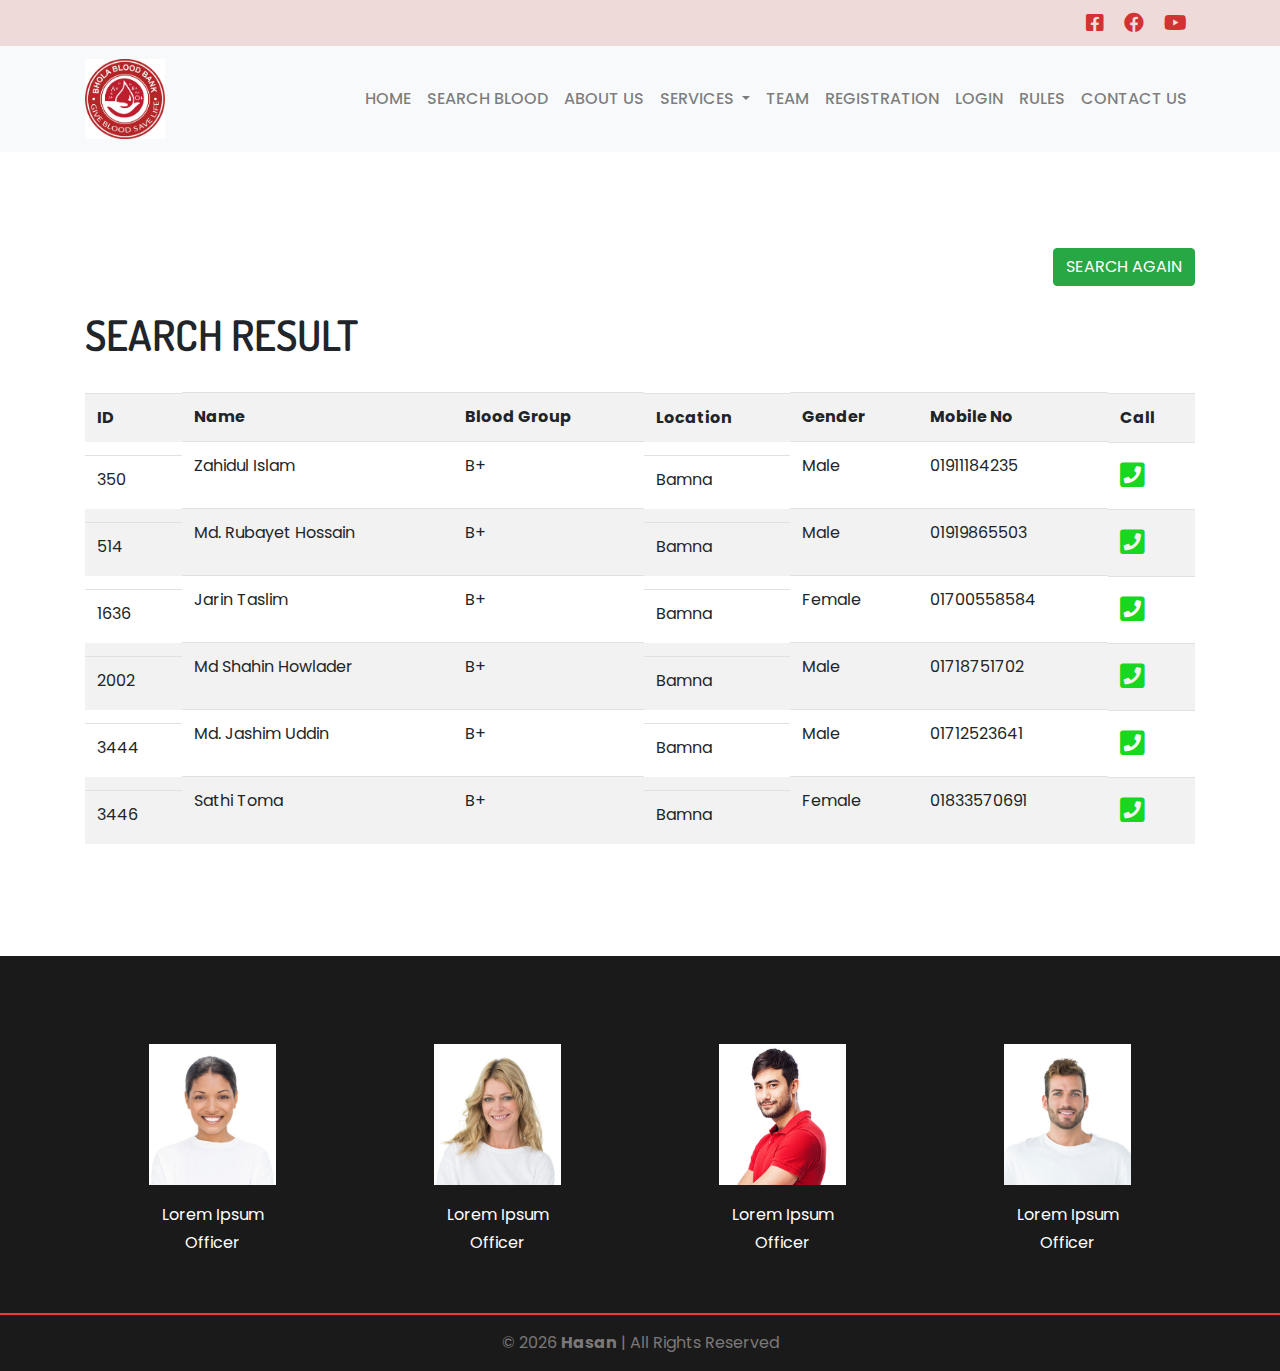
<file: search.html>
<!DOCTYPE html>
<html lang="en">
<head>
	<meta charset="utf-8">
	<meta name="viewport" content="width=device-width, initial-scale=1, maximum-scale=1">
	<title>Result</title>
	<link rel="stylesheet" href="https://use.fontawesome.com/releases/v5.14.0/css/all.css">
	<link href="css/bootstrap.min.css" rel="stylesheet"> 
	<link rel="stylesheet" type="text/css" href="css/index.min.css">
</head>
<body>
	<header class="lightRed py-2">
		<div class="text-right  container">
			<span class="px-2" style="font-size: 20px;"><a href=""><i class="fab fa-facebook-square"></i></a></span>
			<span class="px-2" style="font-size: 20px;"><a href=""><i class="fab fa-facebook"></i></a></span>
			<span class="px-2" style="font-size: 20px;"><a href=""><i class="fab fa-youtube"></i></a></span>
		</div>
	</header>
	<nav class="navbar navbar-expand-lg navbar-light bg-light sticky-top">
		<div class="container">
			<a class="navbar-brand" href="#"><img class="img-fluid navLogo" src="images/LOGO.jpg"></a>
			<button class="navbar-toggler" type="button" data-toggle="collapse" data-target="#navbarSupportedContent" aria-controls="navbarSupportedContent" aria-expanded="false" aria-label="Toggle navigation">
				<span class="navbar-toggler-icon"></span>
			</button>

			<div class="collapse navbar-collapse" id="navbarSupportedContent">
				<ul class="navbar-nav ml-auto">
					<li class="nav-item">
						<a class="nav-link" href="index.html">Home <span class="sr-only">(current)</span></a>
					</li>
					<li class="nav-item">
						<a class="nav-link" href="searchblood.html">Search Blood</a>
					</li>
					<li class="nav-item">
						<a class="nav-link" href="aboutus.html">About us</a>
					</li>
					<li class="nav-item dropdown">
						<a class="nav-link dropdown-toggle" href="#" id="navbarDropdown" role="button" data-toggle="dropdown" aria-haspopup="true" aria-expanded="false">
							Services
						</a>
						<div class="dropdown-menu" aria-labelledby="navbarDropdown">
							<a class="dropdown-item" href="ambulance.html">Ambulance</a>
							<a class="dropdown-item" href="Clinic.html">Clinics</a>
							<a class="dropdown-item" href="doctor.html">Find Doctor</a>
							<a class="dropdown-item" href="newList.html">Find Doctor & Hospitals</a>
							<!-- <div class="dropdown-divider"></div> -->
						</div>
					</li>
					<li class="nav-item">
						<a class="nav-link" href="team.html">Team</a>
					</li>
					<li class="nav-item">
						<a class="nav-link" href="reg.html">Registration</a>
					</li>
					<li class="nav-item">
						<a class="nav-link" href="login.html">LogIn</a>
					</li>
					<li class="nav-item">
						<a class="nav-link" href="rules.html">Rules</a>
					</li>
					<li class="nav-item">
						<a class="nav-link" href="contact_us.html">Contact US</a>
					</li>
				</ul>
			</div>
		</div>
	</nav>
	<section class="searchResult my-5 py-5">
		<div class="container">
			<div class="row">
				<div class="col-md-12 w3-card-4">

					<div class="text-xl-right text-lg-right text-center">
						<a href="searchblood.html"><button type="submit" class="btn btn-success">Search Again</button></a>
					</div>	
					<header class="w3-container w3-blue mt-4"> 
						<h2>Search Result</h2>
					</header>
					<br/>

					<div class="table"> 
						<table id="t01" class="table table-condensed table-hover table-striped">
							<tr>
								<th class="d-none d-sm-none d-md-block">ID</th>
								<th>Name</th>
								<th>Blood Group</th>
								<th class="d-none d-sm-none d-md-block">Location</th>
								<th>Gender</th>
								<th>Mobile No</th>
								<th class="d-none d-sm-none d-md-block">Call</th>
							</tr>

							<tr>
								<td class="d-none d-sm-none d-md-block">350</td>
								<td>Zahidul Islam</td>
								<td>B+</td>
								<td class="d-none d-sm-none d-md-block">Bamna</td>
								<td>Male</td>
								<td>01911184235</td>
								<td class="d-none d-sm-none d-md-block"><a href="#"><i class="fas fa-phone-square"></i></a>
								</td>
							</tr>

							<tr>
								<td class="d-none d-sm-none d-md-block">514</td>
								<td>Md. Rubayet Hossain</td>
								<td>B+</td>
								<td class="d-none d-sm-none d-md-block">Bamna</td>
								<td>Male</td>
								<td>01919865503</td>
								<td class="d-none d-sm-none d-md-block"><a href="#"><i class="fas fa-phone-square"></i></a>
								</td>
							</tr>

							<tr>
								<td class="d-none d-sm-none d-md-block">1636</td>
								<td>jarin taslim</td>
								<td>B+</td>
								<td class="d-none d-sm-none d-md-block">Bamna</td>
								<td>Female</td>
								<td>01700558584</td>
								<td class="d-none d-sm-none d-md-block"><a href="#"><i class="fas fa-phone-square"></i></a>
								</td>
							</tr>

							<tr>
								<td class="d-none d-sm-none d-md-block">2002</td>
								<td>Md Shahin howlader</td>
								<td>B+</td>
								<td class="d-none d-sm-none d-md-block">Bamna</td>  
								<td>Male</td>
								<td>01718751702</td>
								<td class="d-none d-sm-none d-md-block"><a href="#"><i class="fas fa-phone-square"></i></a>
								</td>
							</tr>

							<tr>
								<td class="d-none d-sm-none d-md-block">3444</td>
								<td>Md. Jashim Uddin</td>
								<td>B+</td>
								<td class="d-none d-sm-none d-md-block">Bamna</td>
								<td>Male</td>
								<td>01712523641</td>
								<td class="d-none d-sm-none d-md-block"><a href="#"><i class="fas fa-phone-square"></i></a>
								</td>
							</tr>

							<tr>
								<td class="d-none d-sm-none d-md-block">3446</td>
								<td>Sathi Toma</td>
								<td>B+</td>
								<td class="d-none d-sm-none d-md-block">Bamna</td>  
								<td>Female</td>
								<td>01833570691</td>
								<td class="d-none d-sm-none d-md-block"><a href="#"><i class="fas fa-phone-square"></i></a>
								</td>
							</tr>
						</table>
					</div>	
				</div>	
			</div>	
		</div>	
	</section>

	<footer class="foot pt-5 text-white">
		<div class="container py-4 text-center">
			<div class="row pt-3">
				<div class="col">
					<img class="img-fluid w-50 mb-3" src="images/team_6.jpg">
					<p>
						Lorem Ipsum <br>
						Officer
					</p>
				</div>
				<div class="col">
					<img class="img-fluid w-50 mb-3" src="images/team_7.jpg">
					<p>
						Lorem Ipsum <br>
						Officer
					</p>
				</div>
				<div class="col">
					<img class="img-fluid w-50 mb-3" src="images/team_8.jpg">
					<p>
						Lorem Ipsum <br>
						Officer
					</p>
				</div>
				<div class="col">
					<img class="img-fluid w-50 mb-3" src="images/team_9.jpg">
					<p>
						Lorem Ipsum <br>
						Officer
					</p>
				</div>
			</div>
		</div>
		<hr>
		<div class="credit text-center pb-3">
			&#169; <script>document.write(new Date().getFullYear())</script> <a href="https://mywebdevelopmentlearnings.netlify.app/"><strong>Hasan</strong></a> | All Rights Reserved
		</div>
	</footer>
	<!-- JS, Popper.js, and jQuery -->
	<script src="https://code.jquery.com/jquery-3.5.1.slim.min.js" integrity="sha384-DfXdz2htPH0lsSSs5nCTpuj/zy4C+OGpamoFVy38MVBnE+IbbVYUew+OrCXaRkfj" crossorigin="anonymous"></script>
	<script src="https://cdn.jsdelivr.net/npm/popper.js@1.16.1/dist/umd/popper.min.js" integrity="sha384-9/reFTGAW83EW2RDu2S0VKaIzap3H66lZH81PoYlFhbGU+6BZp6G7niu735Sk7lN" crossorigin="anonymous"></script>
	<script src="https://stackpath.bootstrapcdn.com/bootstrap/4.5.2/js/bootstrap.min.js" integrity="sha384-B4gt1jrGC7Jh4AgTPSdUtOBvfO8shuf57BaghqFfPlYxofvL8/KUEfYiJOMMV+rV" crossorigin="anonymous"></script>
</body>
</html>
</file>
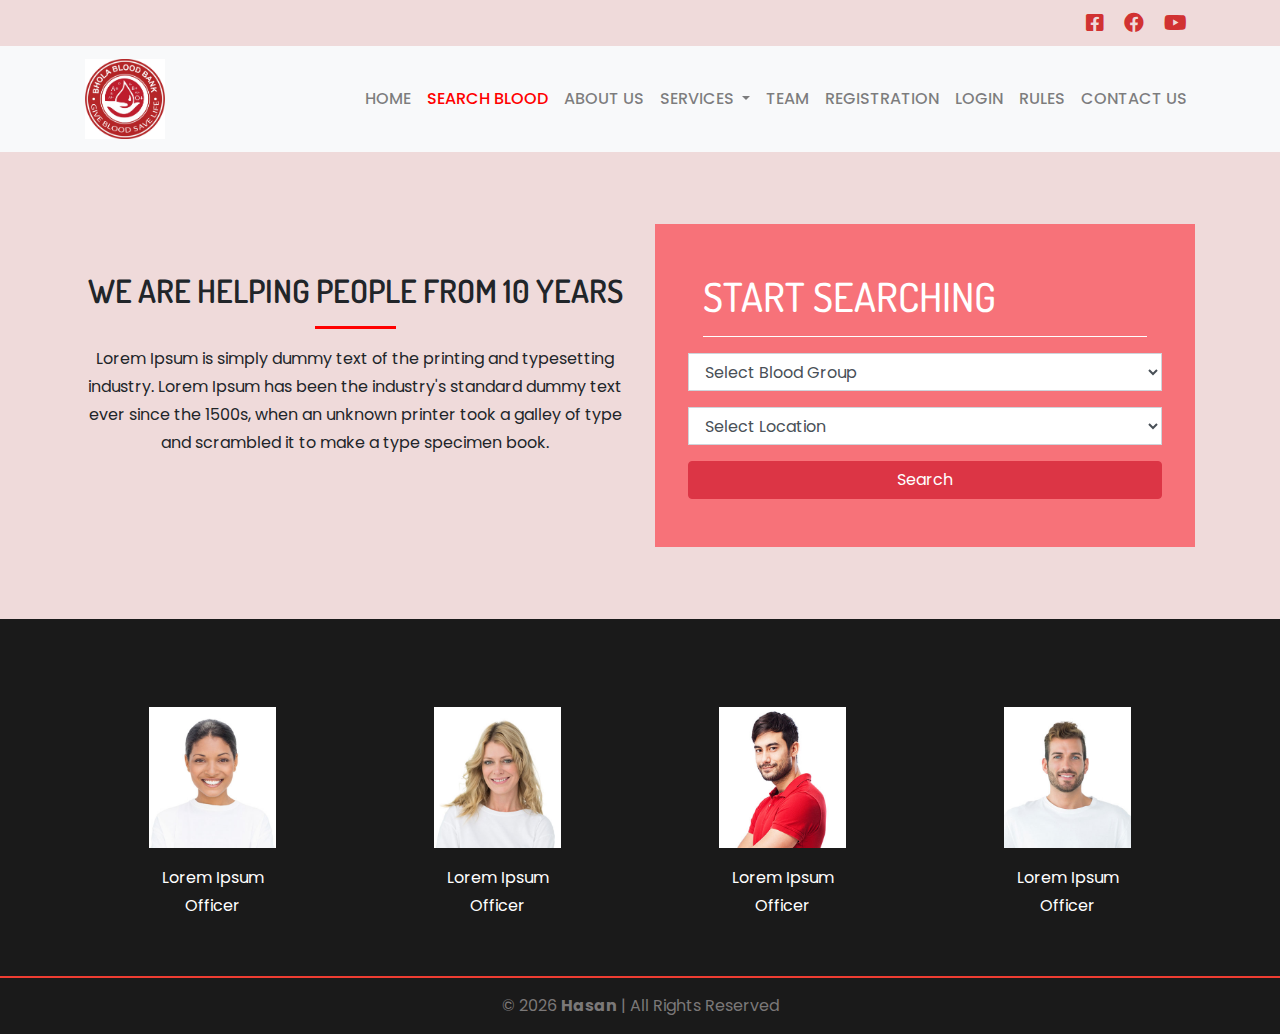
<file: searchblood.html>
<!DOCTYPE html>
<html lang="en">
<head>
	<meta charset="utf-8">
	<meta name="viewport" content="width=device-width, initial-scale=1, maximum-scale=1">
	<title>Search Blood</title>
	<link rel="stylesheet" href="https://use.fontawesome.com/releases/v5.14.0/css/all.css">
	<link href="css/bootstrap.min.css" rel="stylesheet"> 
	<link rel="stylesheet" type="text/css" href="css/index.min.css">
</head>
<body>
	<header class="lightRed py-2">
		<div class="text-right  container">
			<span class="px-2" style="font-size: 20px;"><a href=""><i class="fab fa-facebook-square"></i></a></span>
			<span class="px-2" style="font-size: 20px;"><a href=""><i class="fab fa-facebook"></i></a></span>
			<span class="px-2" style="font-size: 20px;"><a href=""><i class="fab fa-youtube"></i></a></span>
		</div>
	</header>
	<nav class="navbar navbar-expand-lg navbar-light bg-light sticky-top">
		<div class="container">
			<a class="navbar-brand" href="#"><img class="img-fluid navLogo" src="images/LOGO.jpg"></a>
			<button class="navbar-toggler" type="button" data-toggle="collapse" data-target="#navbarSupportedContent" aria-controls="navbarSupportedContent" aria-expanded="false" aria-label="Toggle navigation">
				<span class="navbar-toggler-icon"></span>
			</button>

			<div class="collapse navbar-collapse" id="navbarSupportedContent">
				<ul class="navbar-nav ml-auto">
					<li class="nav-item">
						<a class="nav-link" href="index.html">Home <span class="sr-only">(current)</span></a>
					</li>
					<li class="nav-item active">
						<a class="nav-link" href="#.html">Search Blood</a>
					</li>
					<li class="nav-item">
						<a class="nav-link" href="aboutus.html">About us</a>
					</li>
					<li class="nav-item dropdown">
						<a class="nav-link dropdown-toggle" href="#" id="navbarDropdown" role="button" data-toggle="dropdown" aria-haspopup="true" aria-expanded="false">
							Services
						</a>
						<div class="dropdown-menu" aria-labelledby="navbarDropdown">
							<a class="dropdown-item" href="ambulance.html">Ambulance</a>
							<a class="dropdown-item" href="Clinic.html">Clinics</a>
							<a class="dropdown-item" href="doctor.html">Find Doctor</a>
							<a class="dropdown-item" href="newList.html">Find Doctor & Hospitals</a>
							<!-- <div class="dropdown-divider"></div> -->
						</div>
					</li>
					<li class="nav-item">
						<a class="nav-link" href="team.html">Team</a>
					</li>
					<li class="nav-item">
						<a class="nav-link" href="reg.html">Registration</a>
					</li>
					<li class="nav-item">
						<a class="nav-link" href="login.html">LogIn</a>
					</li>
					<li class="nav-item">
						<a class="nav-link" href="rules.html">Rules</a>
					</li>
					<li class="nav-item">
						<a class="nav-link" href="contact_us.html">Contact US</a>
					</li>
				</ul>
			</div>
		</div>
	</nav>
	
	<section class="searchBlood py-5 lightRed">
		<div class="container">
			<div class="row text-center py-4">
				<div class="col-6 pt-5">
					<h3>We are helping people from 10 years</h3>
					<hr class="title">
					<p class="">Lorem Ipsum is simply dummy text of the printing and typesetting industry. Lorem Ipsum has been the industry's standard dummy text ever since the 1500s, when an unknown printer took a galley of type and scrambled it to make a type specimen book.</p>
				</div>
				<div class="col-6">
					<form class="my-2 my-lg-0 px-5 bg-form text-white text-left py-5">
						<h1>Start searching</h1>
						<hr>
						<div class="row">
							<div class="form-group w-100">
								<select class="form-control rounded-0" id="location">
									<option selected value="">Select Blood Group</option>
									<option value="A+">A+</option>
									<option value="A-">A-</option>
									<option value="B+">B+</option>
									<option value="B-">B-</option>
									<option value="AB+">AB+</option>
									<option value="AB-">AB-</option>
									<option value="O+">O+</option>
									<option value="O-">O-</option>
								</select>
							</div>
						</div>
						<div class="row">
							<div class="form-group w-100">
								<select class="form-control rounded-0" id="bloodGroup">
									<option selected value="">Select Location</option>
									<option value="Adamdighi">Adamdighi</option>
									<option value="BholaSadar">Bhola Sadar</option>
									<option value="Burhanuddin">Burhanuddin</option>
									<option value="CharFasson">Char Fasson</option>
									<option value="DaulatKhan">Daulat Khan</option>
									<option value="Lalmohan">Lalmohan</option>
									<option value="Manpura">Manpura</option>
									<option value="Tazumuddin">Tazumuddin</option>
								</select>
							</div>
						</div>
						<div class="row text-dark">
							<a class="btn btn-danger text-white w-100 m-auto" href="search.html">Search</a>
						</div>
					</form>
				</div>
			</div>
		</div>
	</section>

	<footer class="foot pt-5 text-white">
		<div class="container py-4 text-center">
			<div class="row pt-3">
				<div class="col">
					<img class="img-fluid w-50 mb-3" src="images/team_6.jpg">
					<p>
						Lorem Ipsum <br>
						Officer
					</p>
				</div>
				<div class="col">
					<img class="img-fluid w-50 mb-3" src="images/team_7.jpg">
					<p>
						Lorem Ipsum <br>
						Officer
					</p>
				</div>
				<div class="col">
					<img class="img-fluid w-50 mb-3" src="images/team_8.jpg">
					<p>
						Lorem Ipsum <br>
						Officer
					</p>
				</div>
				<div class="col">
					<img class="img-fluid w-50 mb-3" src="images/team_9.jpg">
					<p>
						Lorem Ipsum <br>
						Officer
					</p>
				</div>
			</div>
		</div>
		<hr>
		<div class="credit text-center pb-3">
			&#169; <script>document.write(new Date().getFullYear())</script> <a href="https://mywebdevelopmentlearnings.netlify.app/"><strong>Hasan</strong></a> | All Rights Reserved
		</div>
	</footer>
	<!-- JS, Popper.js, and jQuery -->
	<script src="https://code.jquery.com/jquery-3.5.1.slim.min.js" integrity="sha384-DfXdz2htPH0lsSSs5nCTpuj/zy4C+OGpamoFVy38MVBnE+IbbVYUew+OrCXaRkfj" crossorigin="anonymous"></script>
	<script src="https://cdn.jsdelivr.net/npm/popper.js@1.16.1/dist/umd/popper.min.js" integrity="sha384-9/reFTGAW83EW2RDu2S0VKaIzap3H66lZH81PoYlFhbGU+6BZp6G7niu735Sk7lN" crossorigin="anonymous"></script>
	<script src="https://stackpath.bootstrapcdn.com/bootstrap/4.5.2/js/bootstrap.min.js" integrity="sha384-B4gt1jrGC7Jh4AgTPSdUtOBvfO8shuf57BaghqFfPlYxofvL8/KUEfYiJOMMV+rV" crossorigin="anonymous"></script>
</body>
</html>
</file>
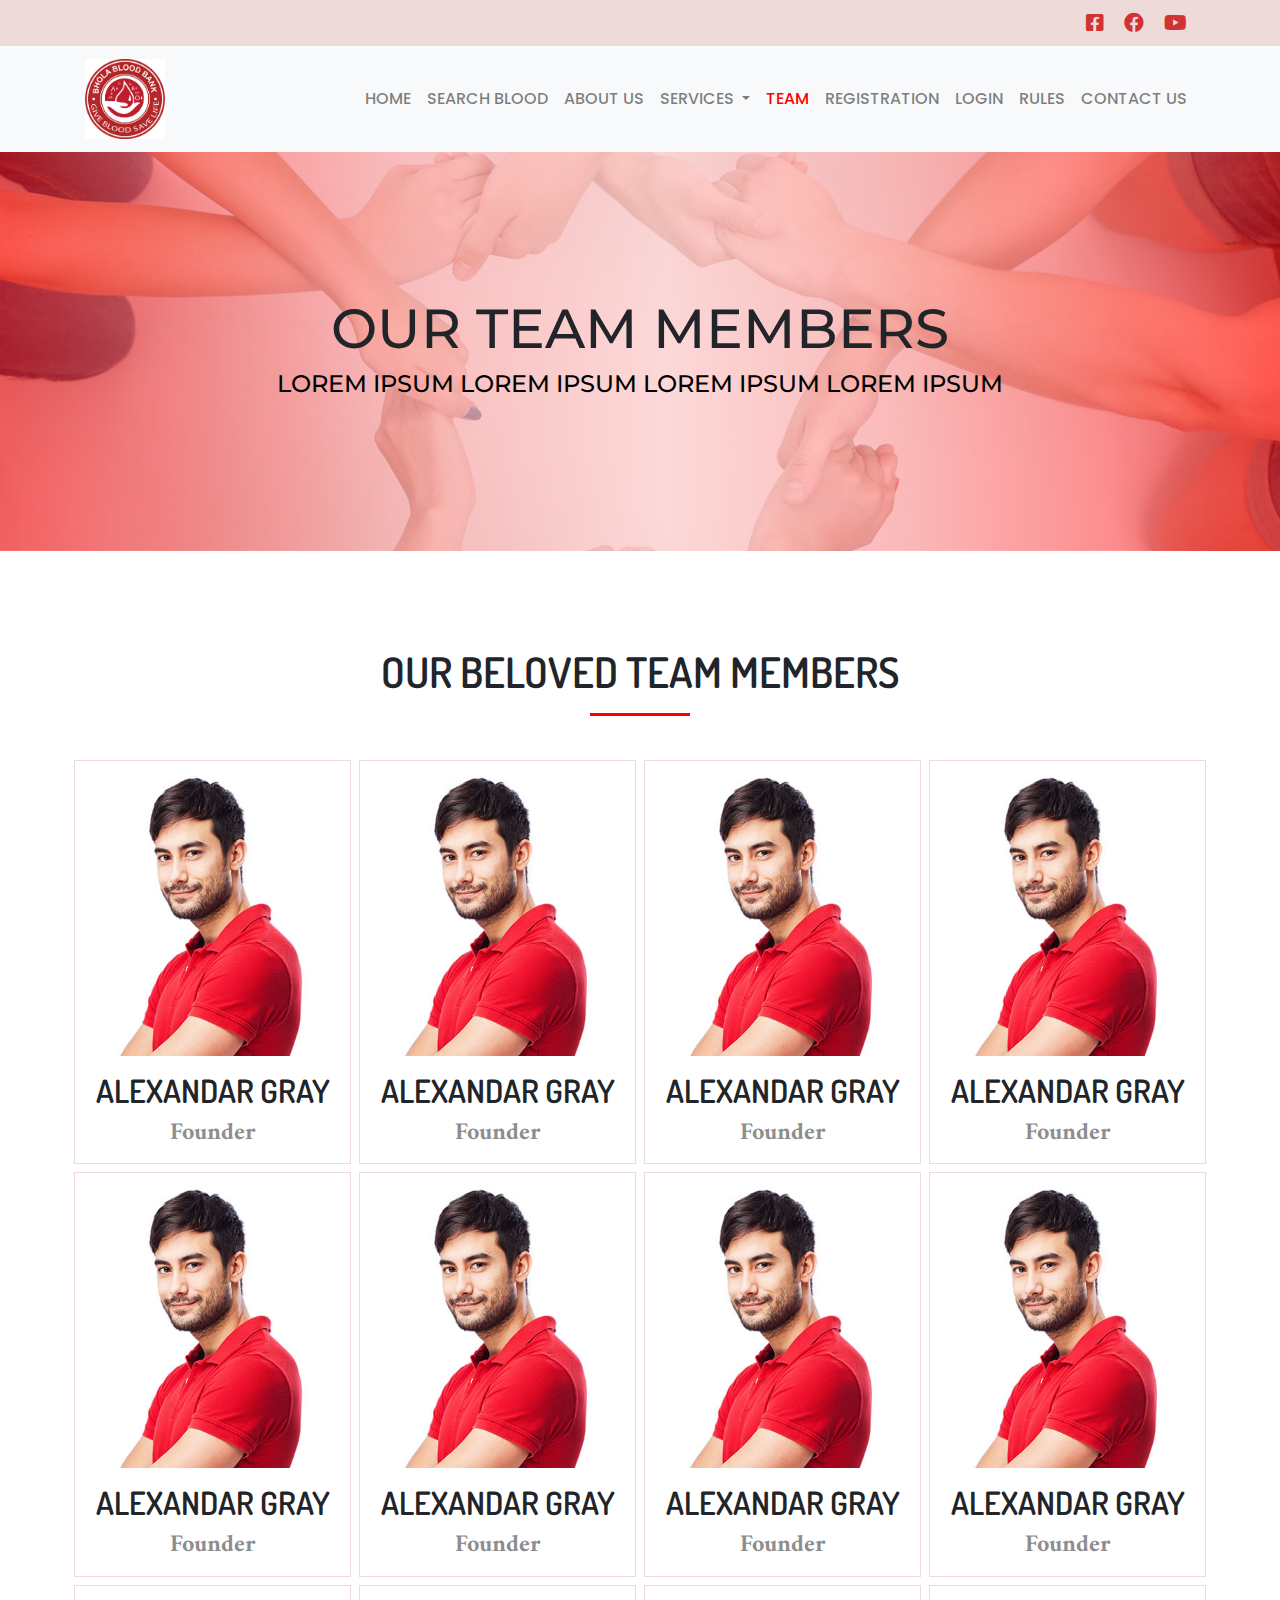
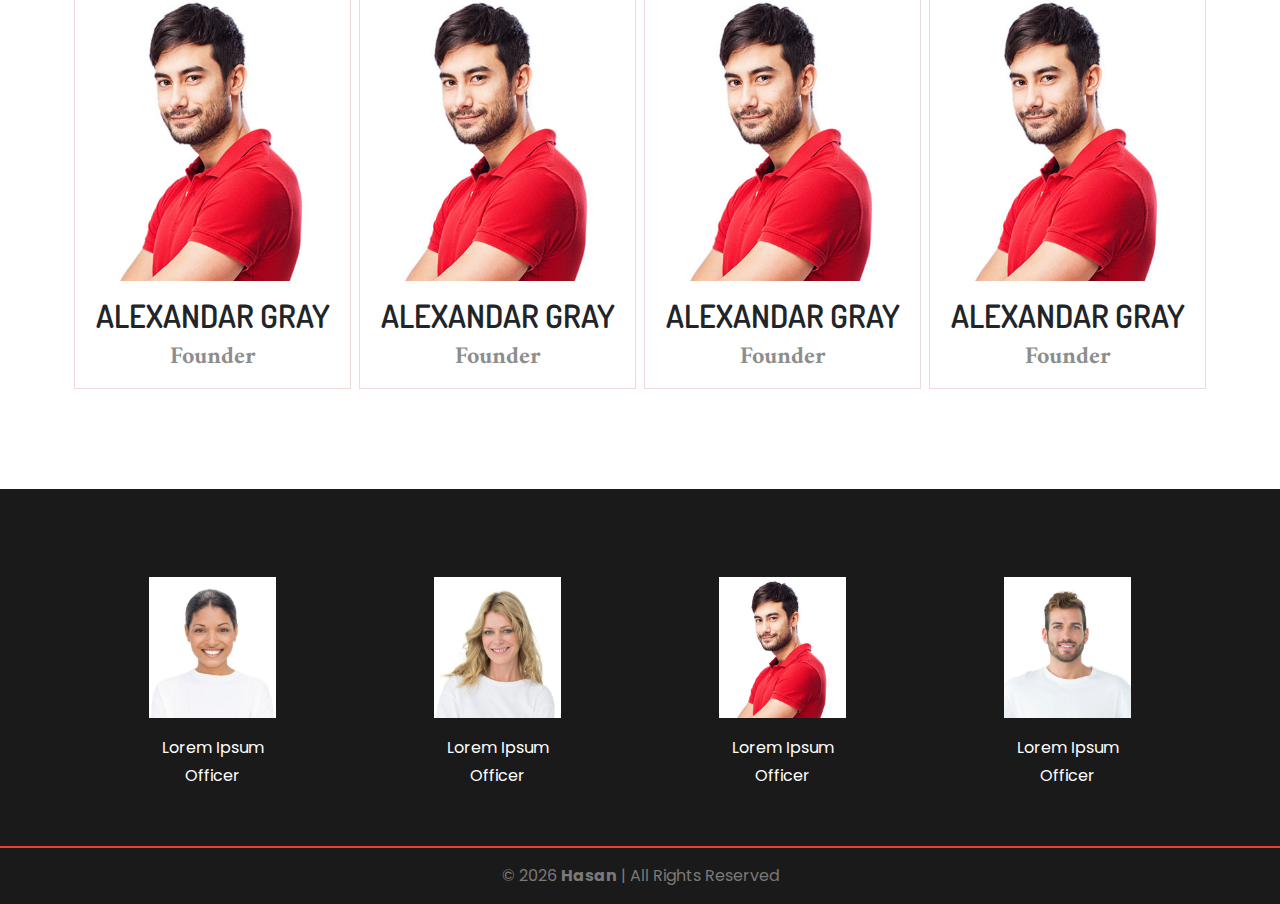
<file: team.html>
<!DOCTYPE html>
<html lang="en">
<head>
	<meta charset="utf-8">
	<meta name="viewport" content="width=device-width, initial-scale=1, maximum-scale=1">
	<title>Team</title>
	<link rel="stylesheet" href="https://use.fontawesome.com/releases/v5.14.0/css/all.css">
	<link href="css/bootstrap.min.css" rel="stylesheet"> 
	<link rel="stylesheet" type="text/css" href="css/index.min.css">
</head>
<body>
	<header class="lightRed py-2">
		<div class="text-right  container">
			<span class="px-2" style="font-size: 20px;"><a href=""><i class="fab fa-facebook-square"></i></a></span>
			<span class="px-2" style="font-size: 20px;"><a href=""><i class="fab fa-facebook"></i></a></span>
			<span class="px-2" style="font-size: 20px;"><a href=""><i class="fab fa-youtube"></i></a></span>
		</div>
	</header>
	<nav class="navbar navbar-expand-lg navbar-light bg-light sticky-top">
		<div class="container">
			<a class="navbar-brand" href="#"><img class="img-fluid navLogo" src="images/LOGO.jpg"></a>
			<button class="navbar-toggler" type="button" data-toggle="collapse" data-target="#navbarSupportedContent" aria-controls="navbarSupportedContent" aria-expanded="false" aria-label="Toggle navigation">
				<span class="navbar-toggler-icon"></span>
			</button>

			<div class="collapse navbar-collapse" id="navbarSupportedContent">
				<ul class="navbar-nav ml-auto">
					<li class="nav-item">
						<a class="nav-link" href="index.html">Home <span class="sr-only">(current)</span></a>
					</li>
					<li class="nav-item">
						<a class="nav-link" href="searchblood.html">Search Blood</a>
					</li>
					<li class="nav-item">
						<a class="nav-link" href="aboutus.html">About us</a>
					</li>
					<li class="nav-item dropdown">
						<a class="nav-link dropdown-toggle" href="#" id="navbarDropdown" role="button" data-toggle="dropdown" aria-haspopup="true" aria-expanded="false">
							Services
						</a>
						<div class="dropdown-menu" aria-labelledby="navbarDropdown">
							<a class="dropdown-item" href="ambulance.html">Ambulance</a>
							<a class="dropdown-item" href="Clinic.html">Clinics</a>
							<a class="dropdown-item" href="doctor.html">Find Doctor</a>
							<a class="dropdown-item" href="newList.html">Find Doctor & Hospitals</a>
							<!-- <div class="dropdown-divider"></div> -->
						</div>
					</li>
					<li class="nav-item active">
						<a class="nav-link" href="#">Team</a>
					</li>
					<li class="nav-item">
						<a class="nav-link" href="reg.html">Registration</a>
					</li>
					<li class="nav-item">
						<a class="nav-link" href="login.html">LogIn</a>
					</li>
					<li class="nav-item">
						<a class="nav-link" href="rules.html">Rules</a>
					</li>
					<li class="nav-item">
						<a class="nav-link" href="contact_us.html">Contact US</a>
					</li>
				</ul>
			</div>
		</div>
	</nav>

	<section class="headteam text-center py-5">
		<div class="head1 pt-5 mt-5"><h1>Our Team Members</h1></div>
		<div class="head1 pb-5 mb-5"><h4>Lorem Ipsum Lorem Ipsum Lorem Ipsum Lorem Ipsum</h4></div>
	</section>

	<section class="team py-5">
		<div class="container py-5">
			<div class="sec-title text-center pb-4">
				<h2>Our Beloved Team Members</h2>
				<hr class="title">
			</div>
			<div class="row text-center">
				<div class="col-3 px-1 py-1">
					<div class="member px-2 py-2">
						<div class="memberImg pb-3"><img class="img-fluid w-100" src="images/team_8.jpg"></div>
						<h3>alexandar gray</h3>
						<h4>Founder</h4>
					</div>
				</div>
				<div class="col-3 px-1 py-1">
					<div class="member px-2 py-2">
						<div class="memberImg pb-3"><img class="img-fluid w-100" src="images/team_8.jpg"></div>
						<h3>alexandar gray</h3>
						<h4>Founder</h4>
					</div>
				</div>
				<div class="col-3 px-1 py-1">
					<div class="member px-2 py-2">
						<div class="memberImg pb-3"><img class="img-fluid w-100" src="images/team_8.jpg"></div>
						<h3>alexandar gray</h3>
						<h4>Founder</h4>
					</div>
				</div>
				<div class="col-3 px-1 py-1">
					<div class="member px-2 py-2">
						<div class="memberImg pb-3"><img class="img-fluid w-100" src="images/team_8.jpg"></div>
						<h3>alexandar gray</h3>
						<h4>Founder</h4>
					</div>
				</div>
				<div class="col-3 px-1 py-1">
					<div class="member px-2 py-2">
						<div class="memberImg pb-3"><img class="img-fluid w-100" src="images/team_8.jpg"></div>
						<h3>alexandar gray</h3>
						<h4>Founder</h4>
					</div>
				</div>
				<div class="col-3 px-1 py-1">
					<div class="member px-2 py-2">
						<div class="memberImg pb-3"><img class="img-fluid w-100" src="images/team_8.jpg"></div>
						<h3>alexandar gray</h3>
						<h4>Founder</h4>
					</div>
				</div>
				<div class="col-3 px-1 py-1">
					<div class="member px-2 py-2">
						<div class="memberImg pb-3"><img class="img-fluid w-100" src="images/team_8.jpg"></div>
						<h3>alexandar gray</h3>
						<h4>Founder</h4>
					</div>
				</div>
				<div class="col-3 px-1 py-1">
					<div class="member px-2 py-2">
						<div class="memberImg pb-3"><img class="img-fluid w-100" src="images/team_8.jpg"></div>
						<h3>alexandar gray</h3>
						<h4>Founder</h4>
					</div>
				</div>
				<div class="col-3 px-1 py-1">
					<div class="member px-2 py-2">
						<div class="memberImg pb-3"><img class="img-fluid w-100" src="images/team_8.jpg"></div>
						<h3>alexandar gray</h3>
						<h4>Founder</h4>
					</div>
				</div>
				<div class="col-3 px-1 py-1">
					<div class="member px-2 py-2">
						<div class="memberImg pb-3"><img class="img-fluid w-100" src="images/team_8.jpg"></div>
						<h3>alexandar gray</h3>
						<h4>Founder</h4>
					</div>
				</div>
				<div class="col-3 px-1 py-1">
					<div class="member px-2 py-2">
						<div class="memberImg pb-3"><img class="img-fluid w-100" src="images/team_8.jpg"></div>
						<h3>alexandar gray</h3>
						<h4>Founder</h4>
					</div>
				</div>
				<div class="col-3 px-1 py-1">
					<div class="member px-2 py-2">
						<div class="memberImg pb-3"><img class="img-fluid w-100" src="images/team_8.jpg"></div>
						<h3>alexandar gray</h3>
						<h4>Founder</h4>
					</div>
				</div>
				
			</div>
		</div>
	</section>

	<footer class="foot pt-5 text-white">
		<div class="container py-4 text-center">
			<div class="row pt-3">
				<div class="col">
					<img class="img-fluid w-50 mb-3" src="images/team_6.jpg">
					<p>
						Lorem Ipsum <br>
						Officer
					</p>
				</div>
				<div class="col">
					<img class="img-fluid w-50 mb-3" src="images/team_7.jpg">
					<p>
						Lorem Ipsum <br>
						Officer
					</p>
				</div>
				<div class="col">
					<img class="img-fluid w-50 mb-3" src="images/team_8.jpg">
					<p>
						Lorem Ipsum <br>
						Officer
					</p>
				</div>
				<div class="col">
					<img class="img-fluid w-50 mb-3" src="images/team_9.jpg">
					<p>
						Lorem Ipsum <br>
						Officer
					</p>
				</div>
			</div>
		</div>
		<hr>
		<div class="credit text-center pb-3">
			&#169; <script>document.write(new Date().getFullYear())</script> <a href="https://mywebdevelopmentlearnings.netlify.app/"><strong>Hasan</strong></a> | All Rights Reserved
		</div>
	</footer>
	<!-- JS, Popper.js, and jQuery -->
	<script src="https://code.jquery.com/jquery-3.5.1.slim.min.js" integrity="sha384-DfXdz2htPH0lsSSs5nCTpuj/zy4C+OGpamoFVy38MVBnE+IbbVYUew+OrCXaRkfj" crossorigin="anonymous"></script>
	<script src="https://cdn.jsdelivr.net/npm/popper.js@1.16.1/dist/umd/popper.min.js" integrity="sha384-9/reFTGAW83EW2RDu2S0VKaIzap3H66lZH81PoYlFhbGU+6BZp6G7niu735Sk7lN" crossorigin="anonymous"></script>
	<script src="https://stackpath.bootstrapcdn.com/bootstrap/4.5.2/js/bootstrap.min.js" integrity="sha384-B4gt1jrGC7Jh4AgTPSdUtOBvfO8shuf57BaghqFfPlYxofvL8/KUEfYiJOMMV+rV" crossorigin="anonymous"></script>
</body>
</html>
</file>
<file: css/index.min.css>
@import url(https://fonts.googleapis.com/css2?family=Amiri:wght@400;700&display=swap);@import url(https://fonts.googleapis.com/css2?family=Roboto:wght@400;700&display=swap);@import url(https://fonts.googleapis.com/css2?family=Dosis:wght@400;600;700&display=swap);@import url(https://fonts.googleapis.com/css2?family=Poppins:wght@400;500&display=swap);@import url(https://fonts.googleapis.com/css2?family=Montserrat:wght@500&display=swap);body{font-family:Poppins,sans-serif}header a{color:#d13232}header a:hover{color:#ff5656}a:hover{text-decoration:none}nav{text-transform:uppercase;font-weight:500!important}nav .active a{color:red!important}nav a:hover{color:red!important}h2{font-family:Dosis,sans-serif;font-weight:600;font-size:42px;text-transform:uppercase}h3{font-family:Dosis,sans-serif;font-weight:600;font-size:32px;text-transform:uppercase}p{line-height:28px}.sliderHead h1,h4{text-transform:uppercase;font-family:Amiri,serif;color:#fff}.sliderHead h1{font-family:Roboto,sans-serif}.item1{background-image:url(../images/home_1_slider_1.jpg);background-size:cover;max-height:600px!important}.item2{background-image:url(../images/home_1_slider_2.jpg);background-size:cover;max-height:600px!important}.pad{padding:200px 0}hr.sec{border-top:2px solid red;width:58%}a button{color:#fff;font-weight:500;text-transform:uppercase}a:hover button{color:#fff;text-decoration:none}.btn-secondary{background-color:#4e4e4e}.playBtn{border-radius:50%!important;opacity:.5;position:relative;top:-50%;left:45%;z-index:100;background-color:transparent;border-color:transparent;color:#000;font-size:55px;padding:0!important;margin:0!important}.playBtn:hover{color:#000;opacity:1;background-color:transparent;border-color:transparent}.modal-content{margin:auto!important}hr.title{border-top:3px solid red;width:15%}.lightRed{background-color:#efdada}.campaigns .col-1,.donation .col-1,.services .col-1{color:red;font-size:25px}.ab{position:relative;overflow:hidden;float:left}.bg-form{background-color:rgba(293,9,23,.5)}.bg-form h1{font-family:Dosis,sans-serif;text-transform:uppercase}.searchBlood form hr{border-top:1px solid #fff}.searchResult{text-transform:capitalize;font-size:16px}.titleResult{font-family:Dosis,sans-serif;color:#fff;font-weight:600}#bloodGr{color:red;font-size:18px}#location{text-transform:capitalize}#donationDate{font-size:13px;text-transform:capitalize}.res-title{font-weight:700}.callNow a i{font-size:40px;color:#54eb4c}.callNow a:hover i{color:#54eb4c;text-decoration:none}.darkRed{background-color:#f90000a1}h5{font-family:Montserrat,sans-serif;font-size:24px;font-weight:500;text-transform:uppercase}.icon{font-size:50px;margin:auto!important;text-align:center!important;margin-top:10px;transition:.75s}.col-3:hover .icon{color:red;margin-top:0}.awards p{font-size:32px;color:red}.eventTime{font-size:13px}.name{font-size:25px;color:red}.joinUS{background:#cd2449;background:linear-gradient(90deg,rgba(255,0,0,.58) 0,rgba(250,162,162,.67) 32%,rgba(255,209,209,.79) 52%,rgba(250,154,154,.67) 70%,rgba(255,0,0,.58) 100%),url(../images/testimony_feat_bg.jpg);background-size:cover;backgroulightnd-repeat:no-repeat}.l-btn{min-width:200px}.services .icon{color:red;opacity:.7}.services h3{color:red;font-size:25px;font-weight:700;text-transform:capitalize}.services .serv .col:hover{border:1px solid red;box-sizing:border-box;box-shadow:2px 2px 6px 2px #f7c3c0;background-color:#f3e8e8}.services .serv .col{border:1px solid transparent;box-sizing:border-box;box-shadow:2px 2px 6px 2px transparent}.foot hr{border-top:2px solid #ef3d32}.foot{background-color:#1a1a1a}.foot h1{font-size:30px;text-transform:uppercase}.navLogo{width:80px;height:80px}.logo{width:100px;height:100px}ul{list-style-type:none;padding-left:10px}.foot a{color:#fff}.foot a:hover{color:#fff}.dropdown:hover .dropdown-menu{display:block}.dropdown-menu{margin-top:0}.credit{color:#7b7878}.credit a{color:#7b7878}.credit a:hover{color:#7b7878;text-decoration:underline}.headRules{background:linear-gradient(90deg,rgba(255,0,0,.58) 0,rgba(250,162,162,.67) 32%,rgba(255,209,209,.79) 52%,rgba(250,154,154,.67) 70%,rgba(255,0,0,.58) 100%),url(../images/rules1.jpg);background-repeat:no-repeat;background-position:center}.headprofile{background:linear-gradient(90deg,rgba(255,0,0,.58) 0,rgba(250,162,162,.67) 32%,rgba(255,209,209,.79) 52%,rgba(250,154,154,.67) 70%,rgba(255,0,0,.58) 100%),url(../images/profile.jpg);background-repeat:no-repeat;background-size:auto 100%;background-position:center}td a{font-size:28px;color:#17d721;padding:0;margin:0}td a:hover{color:#139319}.headAmbulance{background:linear-gradient(90deg,rgba(255,0,0,.58) 0,rgba(250,162,162,.67) 32%,rgba(255,209,209,.79) 52%,rgba(250,154,154,.67) 70%,rgba(255,0,0,.58) 100%),url(../images/untitled-1.png)}.contactAmbulance h1{text-transform:uppercase;font-size:55px}.contactAmbulance h4{color:#000;text-transform:capitalize}.contactAmbulance hr.title{width:100px}.contactAmbulance .driver{border:1px solid red;overflow:hidden}.contactAmbulance .sec-title{overflow:hidden}.headDoctor{background:linear-gradient(90deg,rgba(255,0,0,.58) 0,rgba(250,162,162,.67) 32%,rgba(255,209,209,.79) 52%,rgba(250,154,154,.67) 70%,rgba(255,0,0,.58) 100%),url(../images/Health.png);background-size:cover;background-position:center}.doctors button{font-family:Roboto;font-size:20px;text-transform:capitalize}.doctors h1{text-transform:uppercase;font-size:55px}.doctors h4{color:#000;text-transform:capitalize}.doctors h3{text-transform:uppercase;font-weight:600;font-size:20px}.doctors h5{text-transform:capitalize;color:#6b6060;font-weight:400;font-size:18px}.doctors p{font-size:13px;font-weight:500}.doctors hr.title{width:100px}.headteam{background:linear-gradient(90deg,rgba(255,0,0,.58) 0,rgba(250,162,162,.67) 32%,rgba(255,209,209,.79) 52%,rgba(250,154,154,.67) 70%,rgba(255,0,0,.58) 100%),url(../images/header-bg.jpg);background-size:cover;background-position:center}.headteam h1{text-transform:uppercase;font-family:Montserrat,sans-serif;font-size:55px}.headteam h4{font-family:Montserrat,sans-serif;color:#000}.team h4{text-transform:capitalize;font-weight:600;color:#8d8d8d}.team hr.title{width:100px}.member{border:1px solid #efdada}.headHospitals{background:linear-gradient(90deg,rgba(255,0,0,.58) 0,rgba(250,162,162,.67) 32%,rgba(255,209,209,.79) 52%,rgba(250,154,154,.67) 70%,rgba(255,0,0,.58) 100%),url(../images/Health.png);background-size:cover;background-position:center}.headHospitals h1{text-transform:uppercase;font-size:55px}.headHospitals h4{color:#000;text-transform:capitalize}.headHospitals hr.title{width:100px}
</file>
